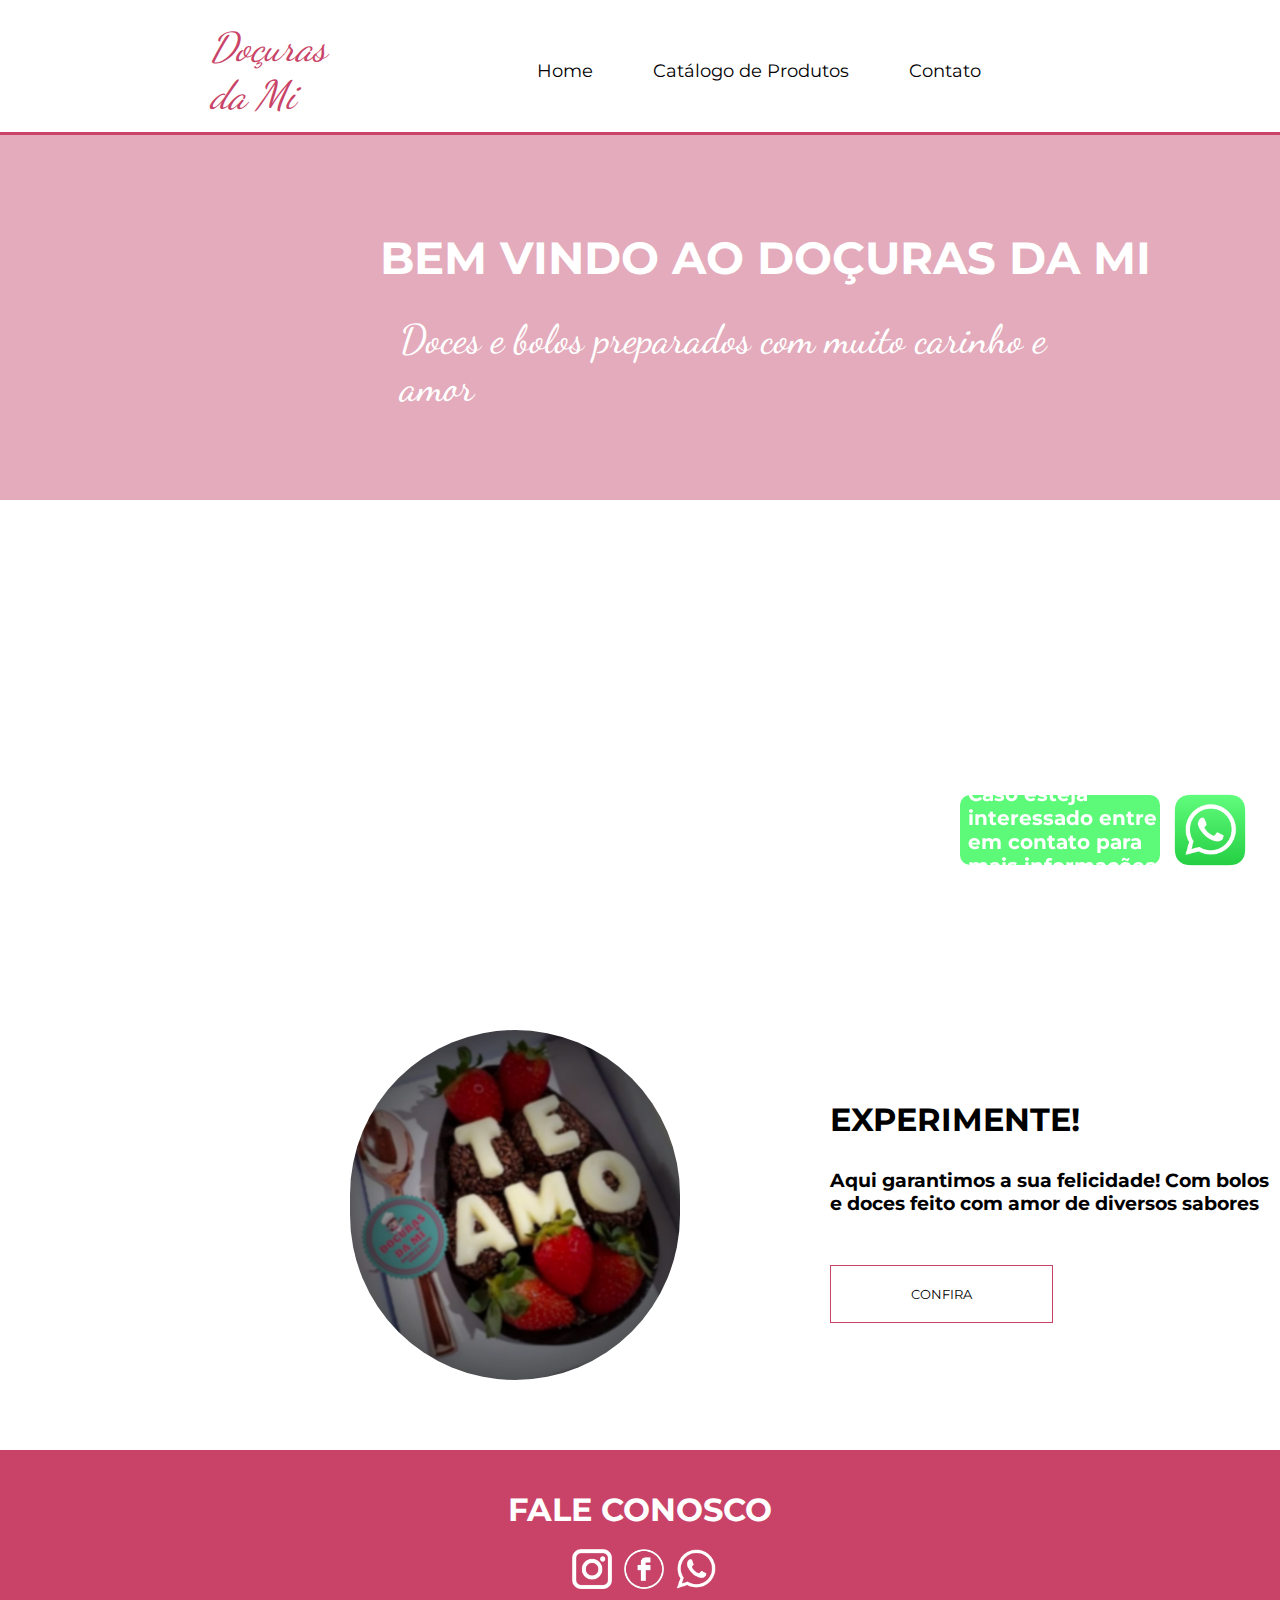
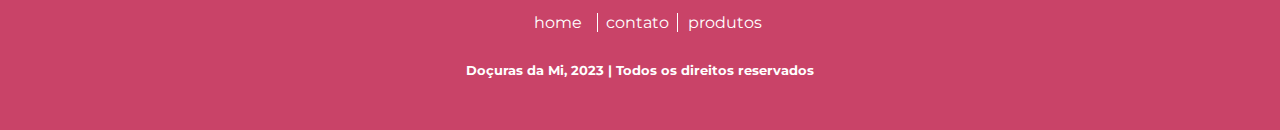
<file: index.html>
<!DOCTYPE html>
<html lang="en">
<head>
    <meta charset="UTF-8">
    <meta http-equiv="X-UA-Compatible" content="IE=edge">
    <meta name="viewport" content="width=device-width, initial-scale=1.0">
    <link rel="preconnect" href="https://fonts.googleapis.com">
    <link rel="preconnect" href="https://fonts.gstatic.com" crossorigin>
    <link href="https://fonts.googleapis.com/css2?family=Dancing+Script:wght@400;500&family=Inter&family=Montserrat:wght@300&display=swap" rel="stylesheet">
    <link rel="icon" href="logo2.jpg">
    <link rel="stylesheet" href="style.css">
    <script src="script.js"></script>
    <title>Doçuras da Mi</title>
</head>
<body>
    <header>
        <ul>
            <li id="logo-header">Doçuras <br> da Mi</li>
            <div id="header-links">
                <li class="header-options b"><a href="index.html"> Home </a></li>
                <li class="header-options"><a href="#catalogo"> Catálogo de Produtos </a></li>
                <li class="header-options"><a href="contato.html"> Contato </a></li>
            </div>

        </ul>
    </header>
    <div id="box">
        <h1 id="welcome">
            BEM VINDO AO DOÇURAS DA MI
        </h1>
        <h1 id="box-txt">
            Doces e bolos preparados com muito carinho e amor
        </h1>
    </div>
    <a name="catalogo">
        <div id="produtos">
            <a href="bolos.html">
                <div id="bolos" class="caixa">
                    <div class="overlay"> <h1 class="txt-caixa">BOLOS</h1> </div>
                </div>
            </a>
            <a href="doces.html">
                <div id="doces" class="caixa">
                    <div class="overlay"><h1 class="txt-caixa">DOCES</h1></div>
                </div>
            </a>
            <a href="ovos.html">
                <div id="ovos" class="caixa">
                    <div class="overlay"><h1 class="txt-caixa" id="ovo">OVOS</h1></div>
                </div>
            </a>

        </div>
    </a>
    <div id="box2">
        <img src="WhatsApp Image 2023-02-16 at 15.40.20 (1).jpeg" alt="" id="img-box2" loading="lazy">
        <div id="txt-box2">
            <h1 id="title-exper">EXPERIMENTE!</h1>
            <h3 id="desc-box2">Aqui garantimos a sua felicidade! Com bolos e doces feito com amor de diversos sabores</h3>
            <input type="button" value="CONFIRA" class="btn-box2 item1">
        </div>
    </div>
    <div>
        <section>
            <h1>
                Caso esteja interessado entre em contato para mais informações
            </h1>
        </section>
        <a href="https://api.whatsapp.com/send?phone=5511979636088"><img src="logo-whatsapp-verde-icone-ios-android-1024.png" alt="" class="zap-zap"></a>
    </div>
    <footer>
        <h1 id="fale">FALE CONOSCO</h1>
        <div id="icons">
            <a href="https://www.instagram.com/docurasdamiofc/"><img src="instaporra.webp" alt="" class="icon"> </a>
            <a href="https://www.facebook.com/MIBUMERAD/"> <img src="facebookmis.png" alt="" class="icon"> </a>
            <a href="https://api.whatsapp.com/send?phone=5511979636088"> <img src="uatiszap.png" alt="" class="icon"> </a>
        </div>
        <ul>
            <li class="footer-list">home</li>
            <li class="footer-list">contato</li>
            <li id="footer-list-produto">produtos</li>

        </ul>
        <h5>Doçuras da Mi, 2023 | Todos os direitos reservados </h5>
    </footer>

    <script src="script.js"></script>
</body>

</html>
</file>
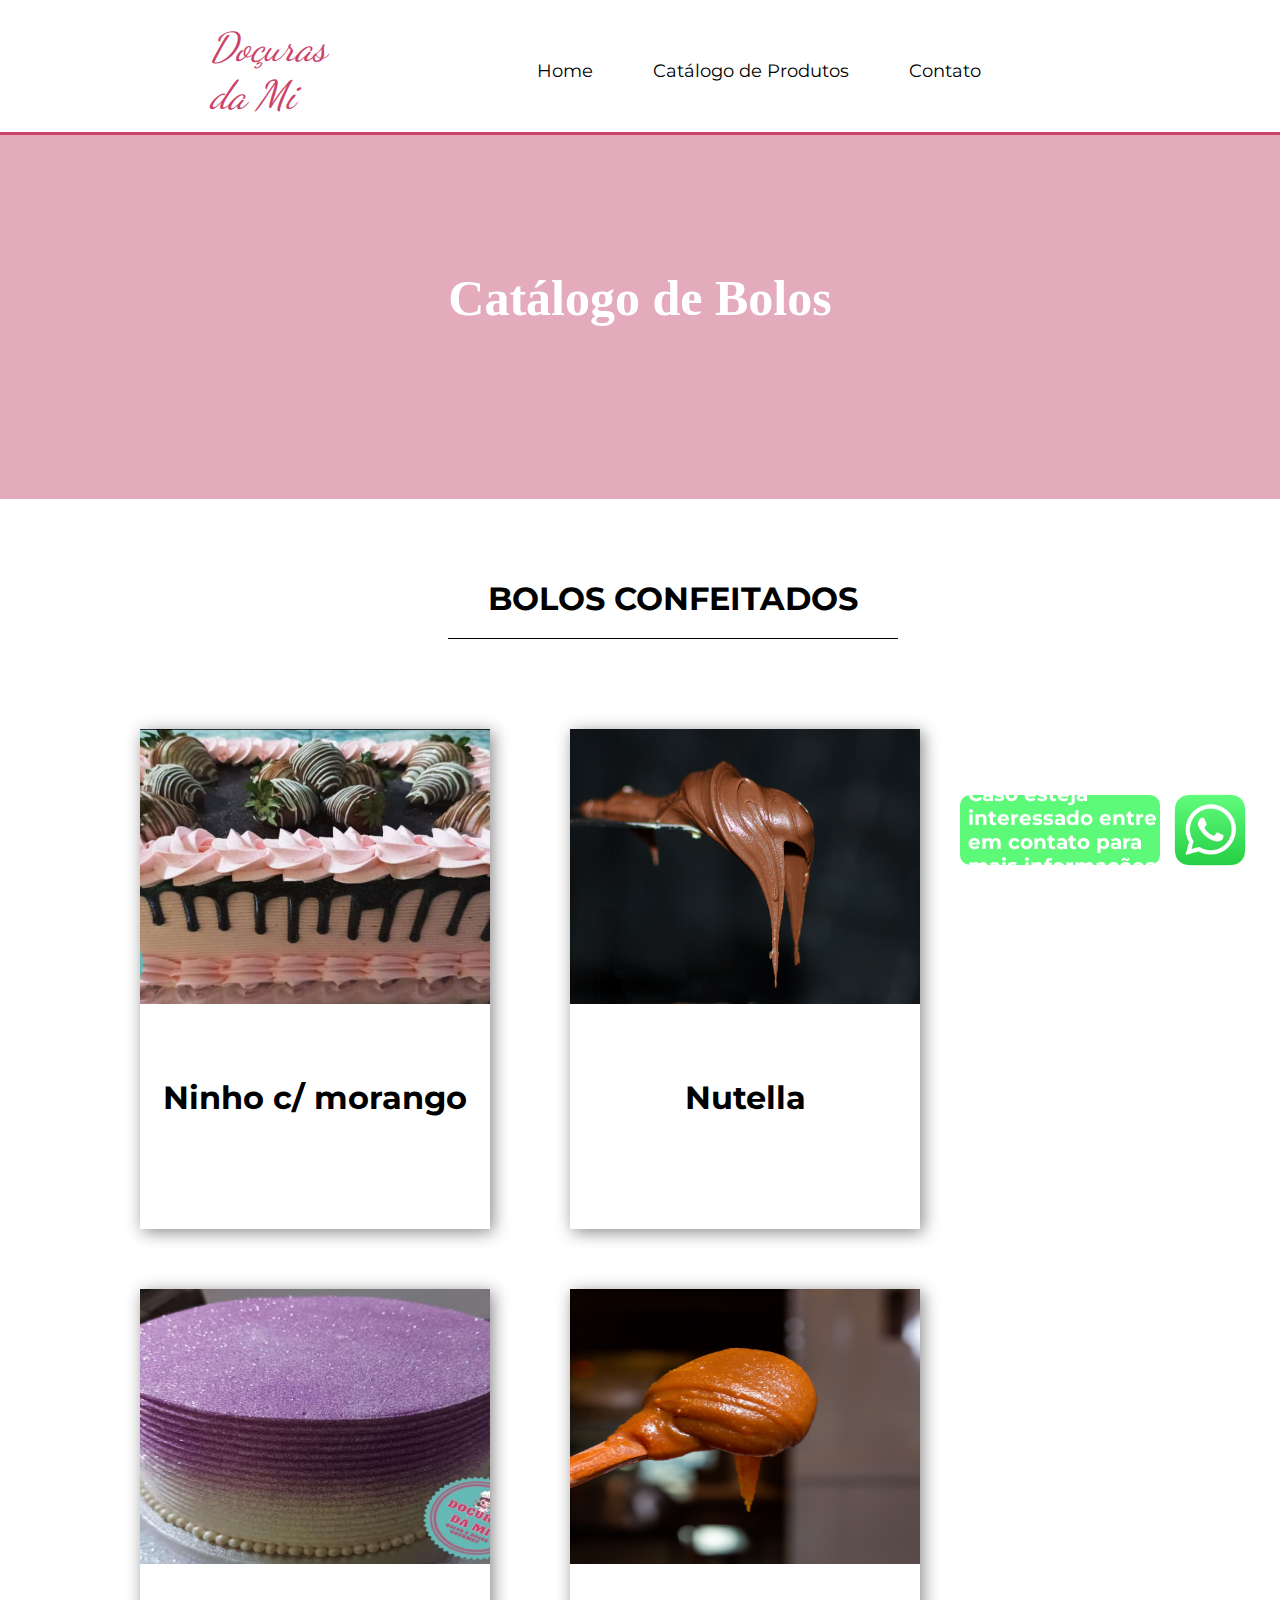
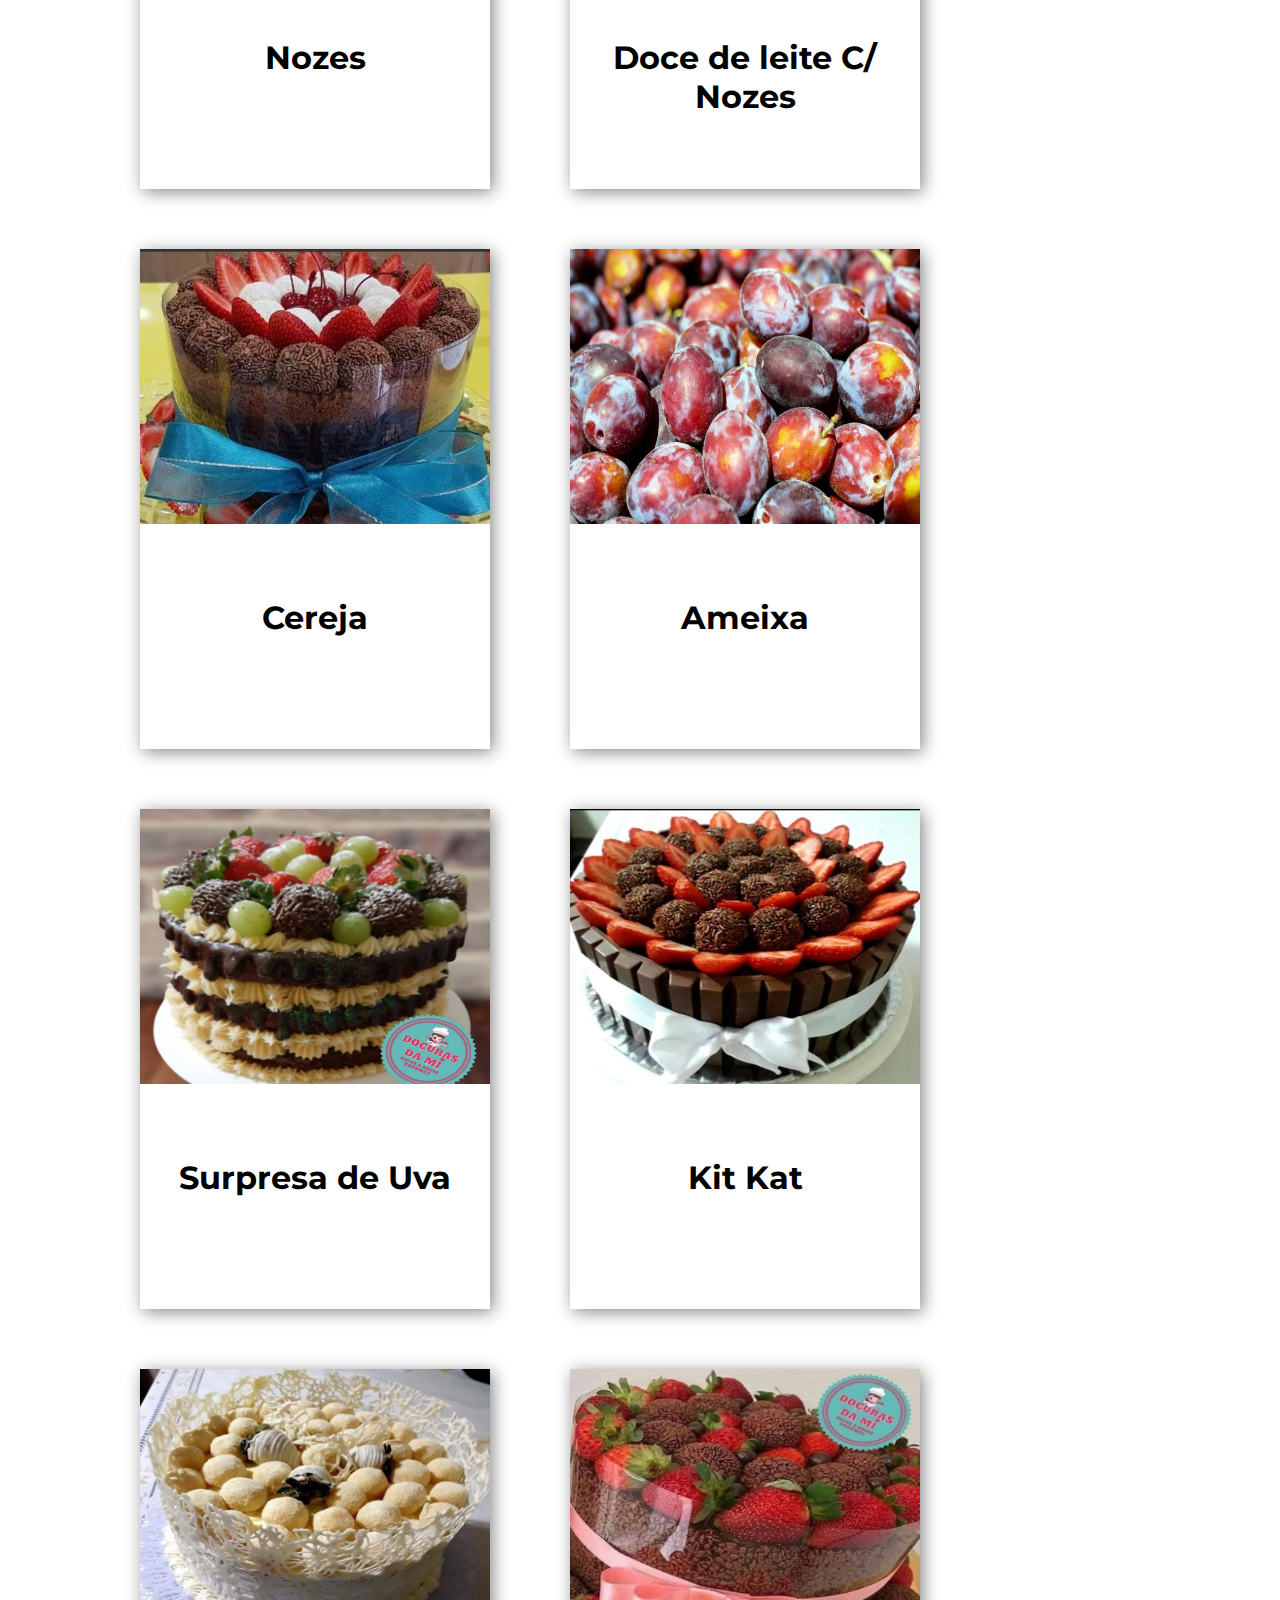
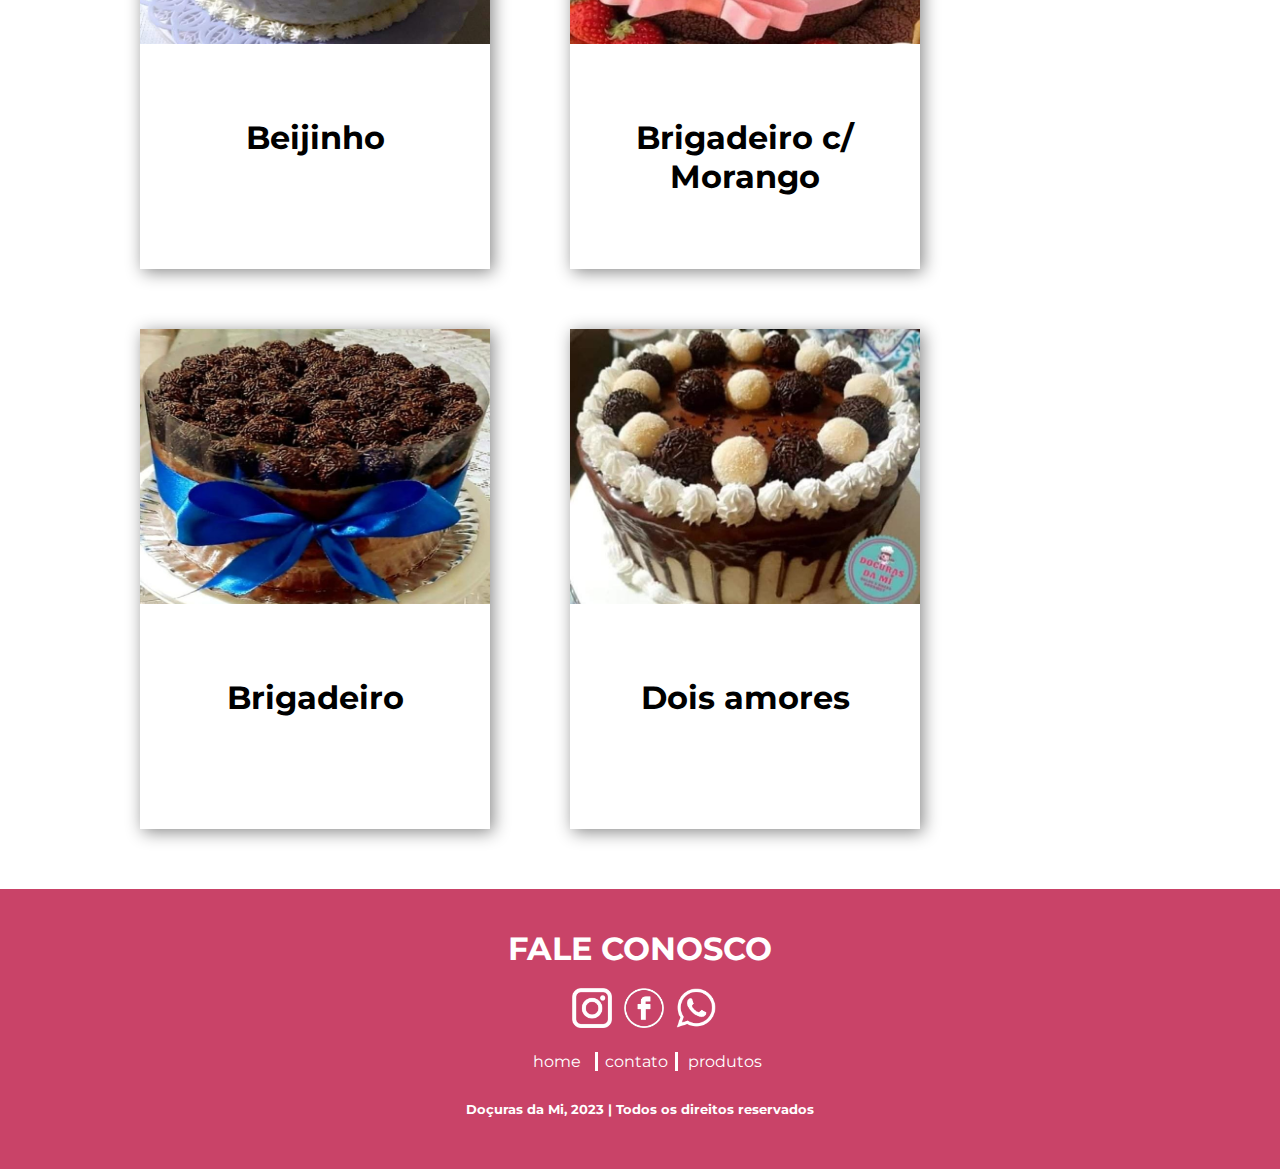
<file: bolos.html>
<!DOCTYPE html>
<html lang="en">
<head>
    <meta charset="UTF-8">
    <meta http-equiv="X-UA-Compatible" content="IE=edge">
    <meta name="viewport" content="width=device-width, initial-scale=1.0">
    <link rel="preconnect" href="https://fonts.googleapis.com">
    <link rel="preconnect" href="https://fonts.gstatic.com" crossorigin>
    <link href="https://fonts.googleapis.com/css2?family=Dancing+Script:wght@400;500&family=Inter&family=Montserrat:wght@300&display=swap" rel="stylesheet">
    <link rel="icon" href="docura-logo.jpg">
    <link rel="stylesheet" href="style-bolos.css">
    <script src="script.js"></script>
    <title>Doçuras da Mi</title>
</head>
<body>
    <header>
        <ul>
            <li id="logo-header">Doçuras <br> da Mi</li>
            <div id="header-links">
                <li class="header-options b"><a href="index.html"> Home </a></li>
                <li class="header-options"><a href="#catalogo"> Catálogo de Produtos </a></li>
                <li class="header-options"><a href="contato.html"> Contato </a></li>
            </div>

        </ul>
    </header>
    <div id="box">
        <h1>
            Catálogo de Bolos
        </h1>
    </div>
    <div id="bolos-cat">
            <h1 id="titulo-bolo">
                BOLOS CONFEITADOS
            </h1>
            <ul id="flex-list">
                <li class="bolos">
                    <img src="WhatsApp Image 2023-02-18 at 17.32.25.jpeg" alt="" class="bolo-conteudo">
                    <h1 class="tit-bolo">Ninho c/ morango</h1>
                </li>
                <li class="bolos">
                    <img src="nutella.jpg" alt="" class="bolo-conteudo">
                    <h1 class="tit-bolo">Nutella</h1>
                </li>
                <li class="bolos">
                    <img src="WhatsApp Image 2023-02-18 at 17.53.15 (1).jpeg" alt="" class="bolo-conteudo">
                    <h1 class="tit-bolo">Nozes</h1>
                </li>
                <li class="bolos">
                    <img src="pexels-photo-14007220.jpeg" alt="" class="bolo-conteudo">
                    <h1 class="tit-bolo">Doce de leite C/ Nozes</h1>
                </li>
                <li class="bolos">
                    <img src="WhatsApp Image 2023-02-18 at 18.28.35.jpeg" alt="" class="bolo-conteudo">
                    <h1 class="tit-bolo">Cereja</h1>
                </li>
                <li class="bolos">
                    <img src="2017-11-02-17-28-54.jpg" alt="" class="bolo-conteudo">
                    <h1 class="tit-bolo">Ameixa</h1>
                </li>
                <li class="bolos">
                    <img src="WhatsApp Image 2023-02-18 at 18.11.44.jpeg" alt="" class="bolo-conteudo">
                    <h1 class="tit-bolo">Surpresa de Uva</h1>
                </li>
                <li class="bolos">
                    <img src="WhatsApp Image 2023-02-18 at 18.23.00.jpeg" alt="" class="bolo-conteudo">
                    <h1 class="tit-bolo">Kit Kat</h1>
                </li>
                <li class="bolos">
                    <img src="WhatsApp Image 2023-02-18 at 18.36.49.jpeg" alt="" class="bolo-conteudo">
                    <h1 class="tit-bolo">Beijinho</h1>
                </li>
                <li class="bolos">
                    <img src="WhatsApp Image 2023-02-18 at 18.36.50 (1).jpeg" alt="" class="bolo-conteudo">
                    <h1 class="tit-bolo">Brigadeiro c/ Morango</h1>
                </li>
                <li class="bolos">
                    <img src="WhatsApp Image 2023-02-18 at 18.36.50.jpeg" alt="" class="bolo-conteudo">
                    <h1 class="tit-bolo">Brigadeiro</h1>
                </li>
                <li class="bolos">
                    <img src="WhatsApp Image 2023-02-18 at 18.58.25.jpeg" alt="" class="bolo-conteudo">
                    <h1 class="tit-bolo">Dois amores</h1>
                </li>

            </ul>
    </div>
    <div>
        <section id="zap-fala">
            <h1>
                Caso esteja interessado entre em contato para mais informações
            </h1>
        </section>
        <a href="https://api.whatsapp.com/send?phone=5511979636088"><img src="logo-whatsapp-verde-icone-ios-android-1024.png" alt="" class="zap-zap"></a>
    </div>
    <footer>
        <h1 id="fale">FALE CONOSCO</h1>
        <div id="icons">
            <a href="https://www.instagram.com/docurasdamiofc/"><img src="instaporra.webp" alt="" class="icon"> </a>
            <a href="https://www.facebook.com/MIBUMERAD/"> <img src="facebookmis.png" alt="" class="icon"> </a>
            <a href="https://api.whatsapp.com/send?phone=5511979636088"> <img src="uatiszap.png" alt="" class="icon"> </a>
        </div>
        <ul>
            <li class="footer-list">home</li>
            <li class="footer-list">contato</li>
            <li id="footer-list-produto">produtos</li>

        </ul>
        <h5>Doçuras da Mi, 2023 | Todos os direitos reservados </h5>
    </footer>
    
    <script src="script.js"></script>
</body>

</html>
</file>
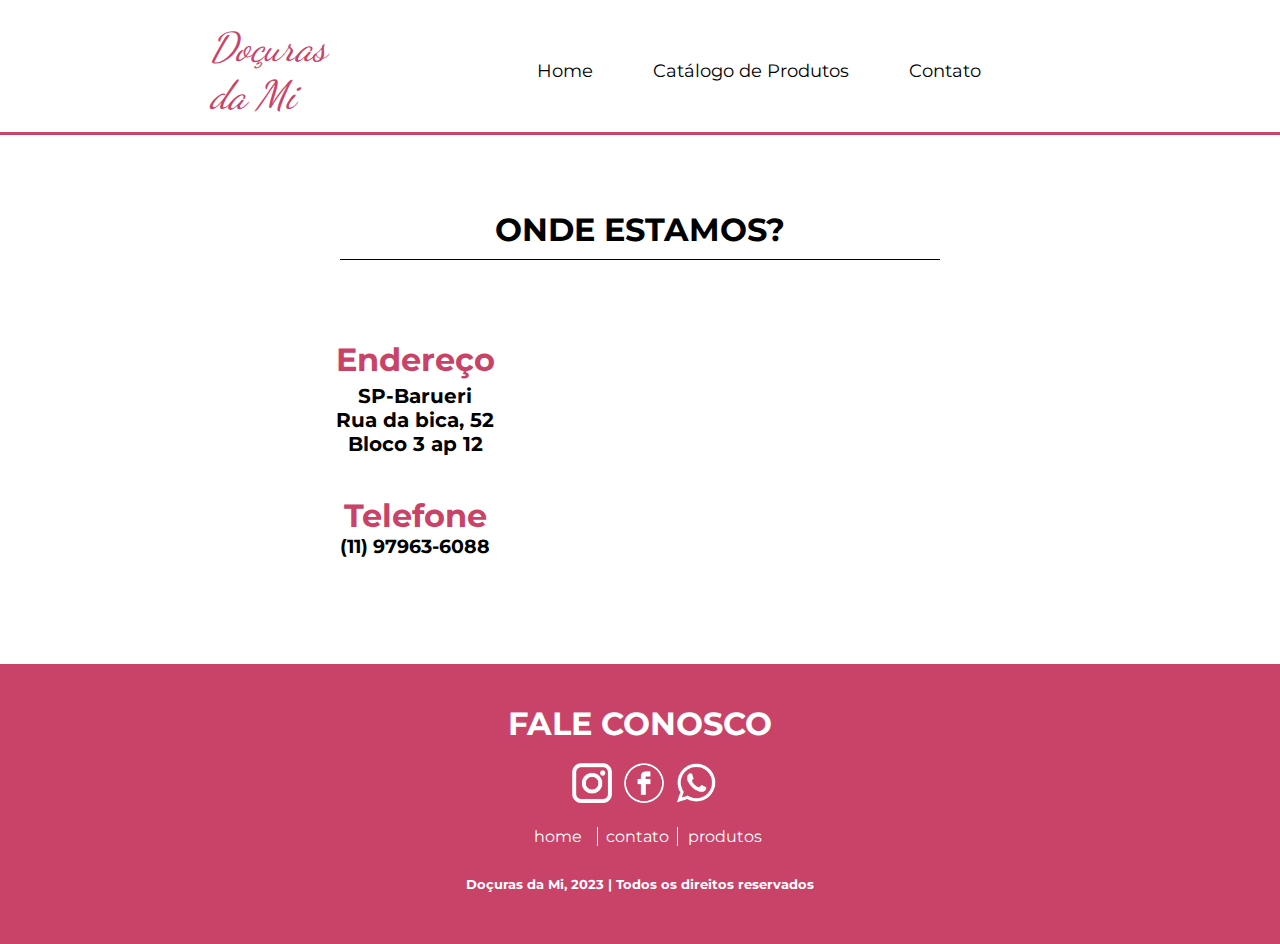
<file: contato.html>
<!DOCTYPE html>
<html lang="en">
<head>
    <meta charset="UTF-8">
    <meta http-equiv="X-UA-Compatible" content="IE=edge">
    <meta name="viewport" content="width=device-width, initial-scale=1.0">
    <link rel="preconnect" href="https://fonts.googleapis.com">
    <link rel="preconnect" href="https://fonts.gstatic.com" crossorigin>
    <link href="https://fonts.googleapis.com/css2?family=Dancing+Script:wght@400;500&family=Inter&family=Montserrat:wght@300&display=swap" rel="stylesheet">
    <link rel="icon" href="docura-logo.jpg">
    <link rel="stylesheet" href="contato.css">
    <script src="script.js"></script>
    <title>Doçuras da Mi</title>
</head>
<body>
    <header>
        <ul>
            <li id="logo-header">Doçuras <br> da Mi</li>
            <div id="header-links">
                <li class="header-options b"><a href="index.html"> Home </a></li>
                <li class="header-options"><a href="#catalogo"> Catálogo de Produtos </a></li>
                <li class="header-options"><a href="contato.html"> Contato </a></li>
            </div>

        </ul>
    </header>
    <div id="onde">
        <h1>
            ONDE ESTAMOS?
        </h1>
    </div>
    <section>
        <div id="indereço">
            <h1 id="ende">Endereço</h1>
            <h2>SP-Barueri <br> Rua da bica, 52 <br> Bloco 3 ap 12</h2>
            <h1 id="tel">Telefone</h1>
            <h3>(11) 97963-6088</h3>
        </div>
        <div id="maps">
            <iframe src="https://www.google.com/maps/embed?pb=!1m14!1m8!1m3!1d914.6592196674784!2d-46.8999538!3d-23.5095853!3m2!1i1024!2i768!4f13.1!3m3!1m2!1s0x0%3A0xfe277d09fd97acd0!2zMjPCsDMwJzM0LjUiUyA0NsKwNTMnNTguNiJX!5e0!3m2!1spt-BR!2sbr!4v1676838906351!5m2!1spt-BR!2sbr" width="400" height="220" style="border:0;" allowfullscreen="" loading="lazy" referrerpolicy="no-referrer-when-downgrade"></iframe>
        </div>
    </section>
    
    <footer>
        <h1 id="fale">FALE CONOSCO</h1>
        <div id="icons">
            <a href="https://www.instagram.com/docurasdamiofc/"><img src="instaporra.webp" alt="" class="icon"> </a>
            <a href="https://www.facebook.com/MIBUMERAD/"> <img src="facebookmis.png" alt="" class="icon"> </a>
            <a href="https://api.whatsapp.com/send?phone=5511979636088"> <img src="uatiszap.png" alt="" class="icon"> </a>
        </div>
        <ul>
            <li class="footer-list">home</li>
            <li class="footer-list">contato</li>
            <li id="footer-list-produto">produtos</li>

        </ul>
        <h5>Doçuras da Mi, 2023 | Todos os direitos reservados </h5>
    </footer>
    <script src="script.js"></script>
</body>

</html>
</file>
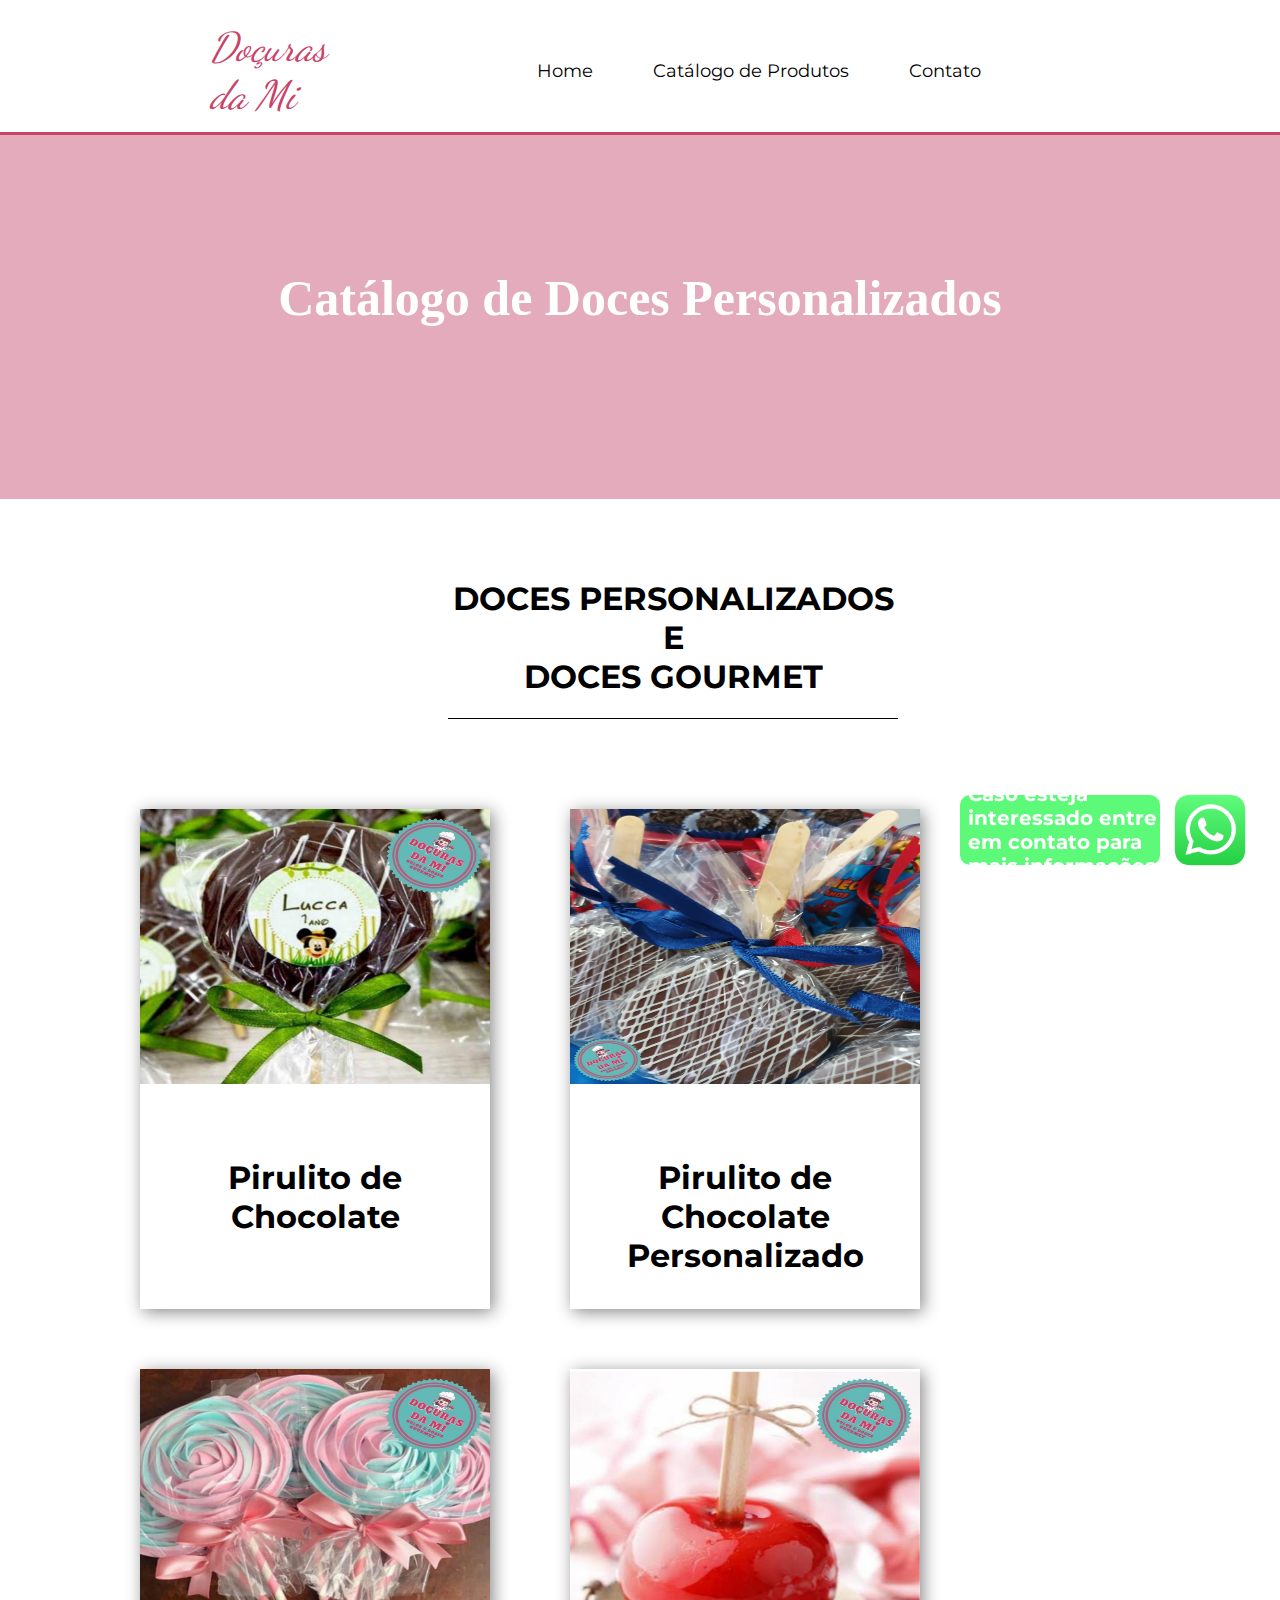
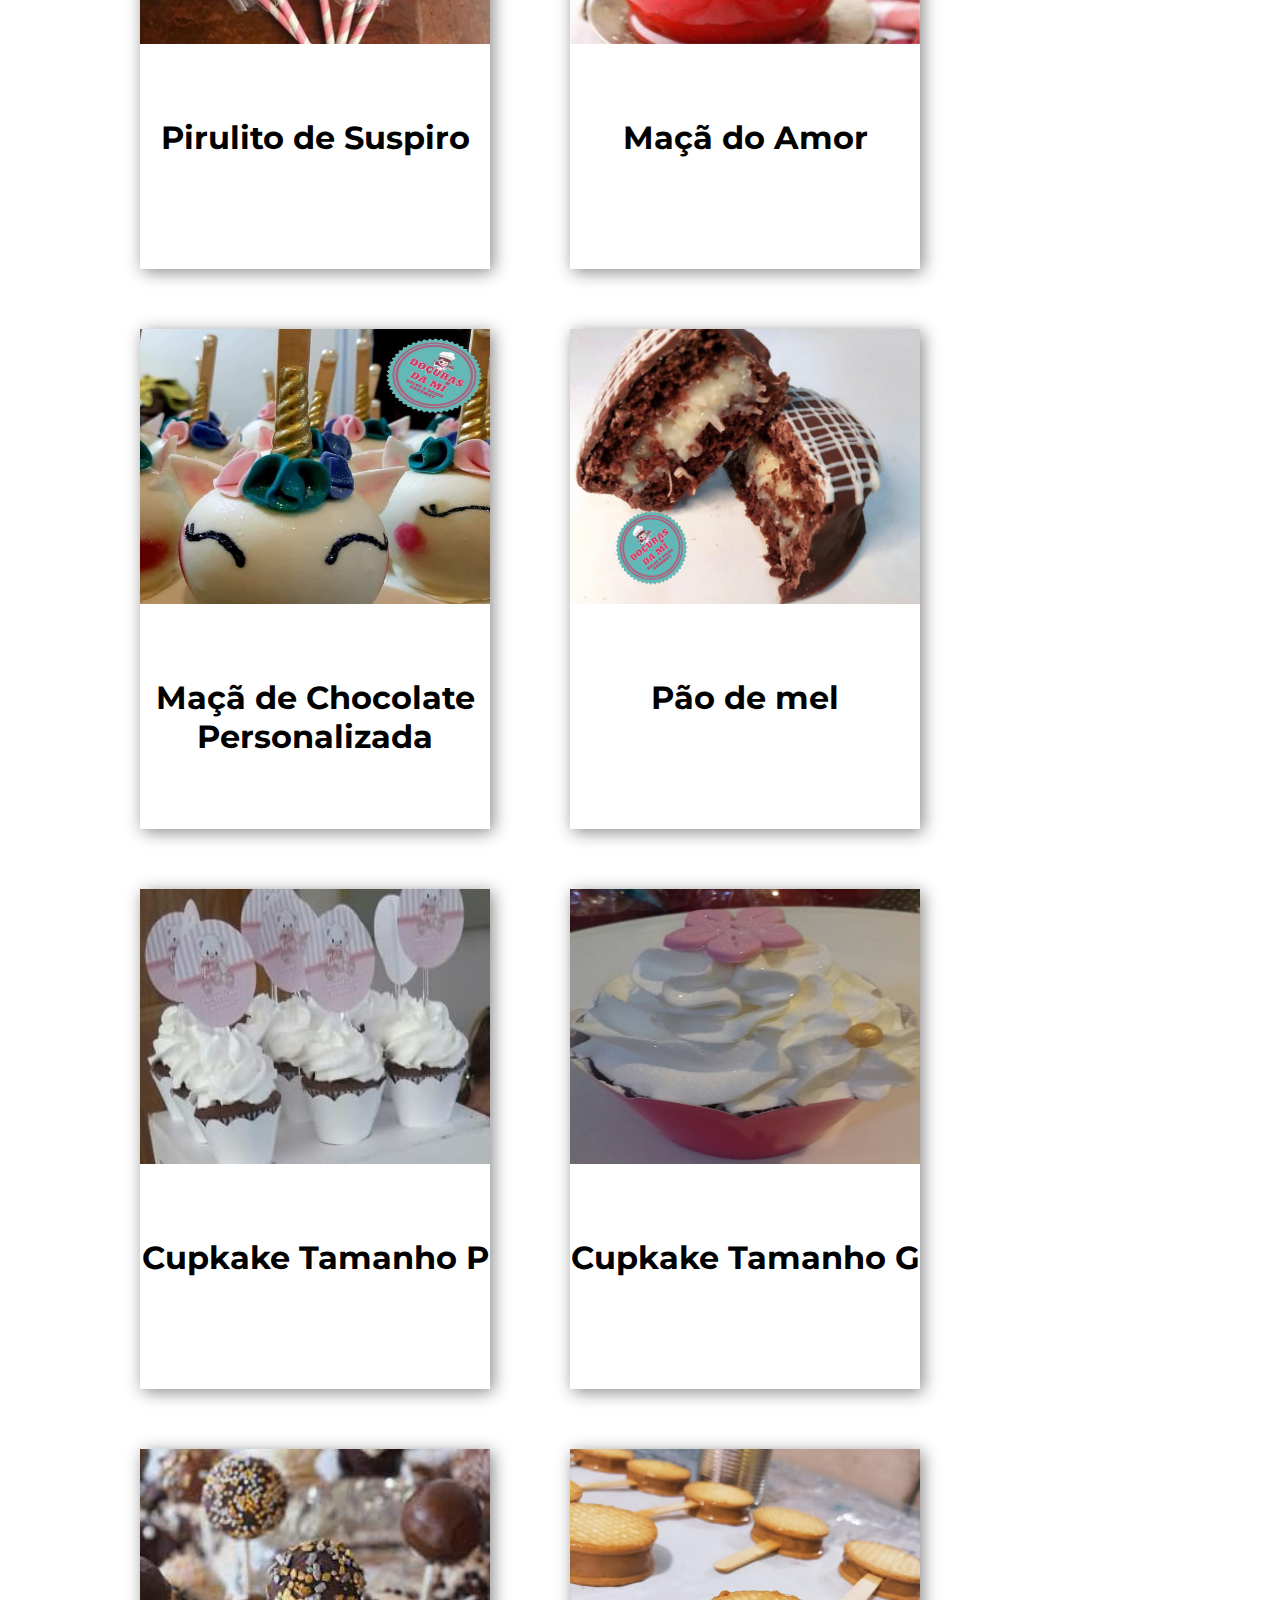
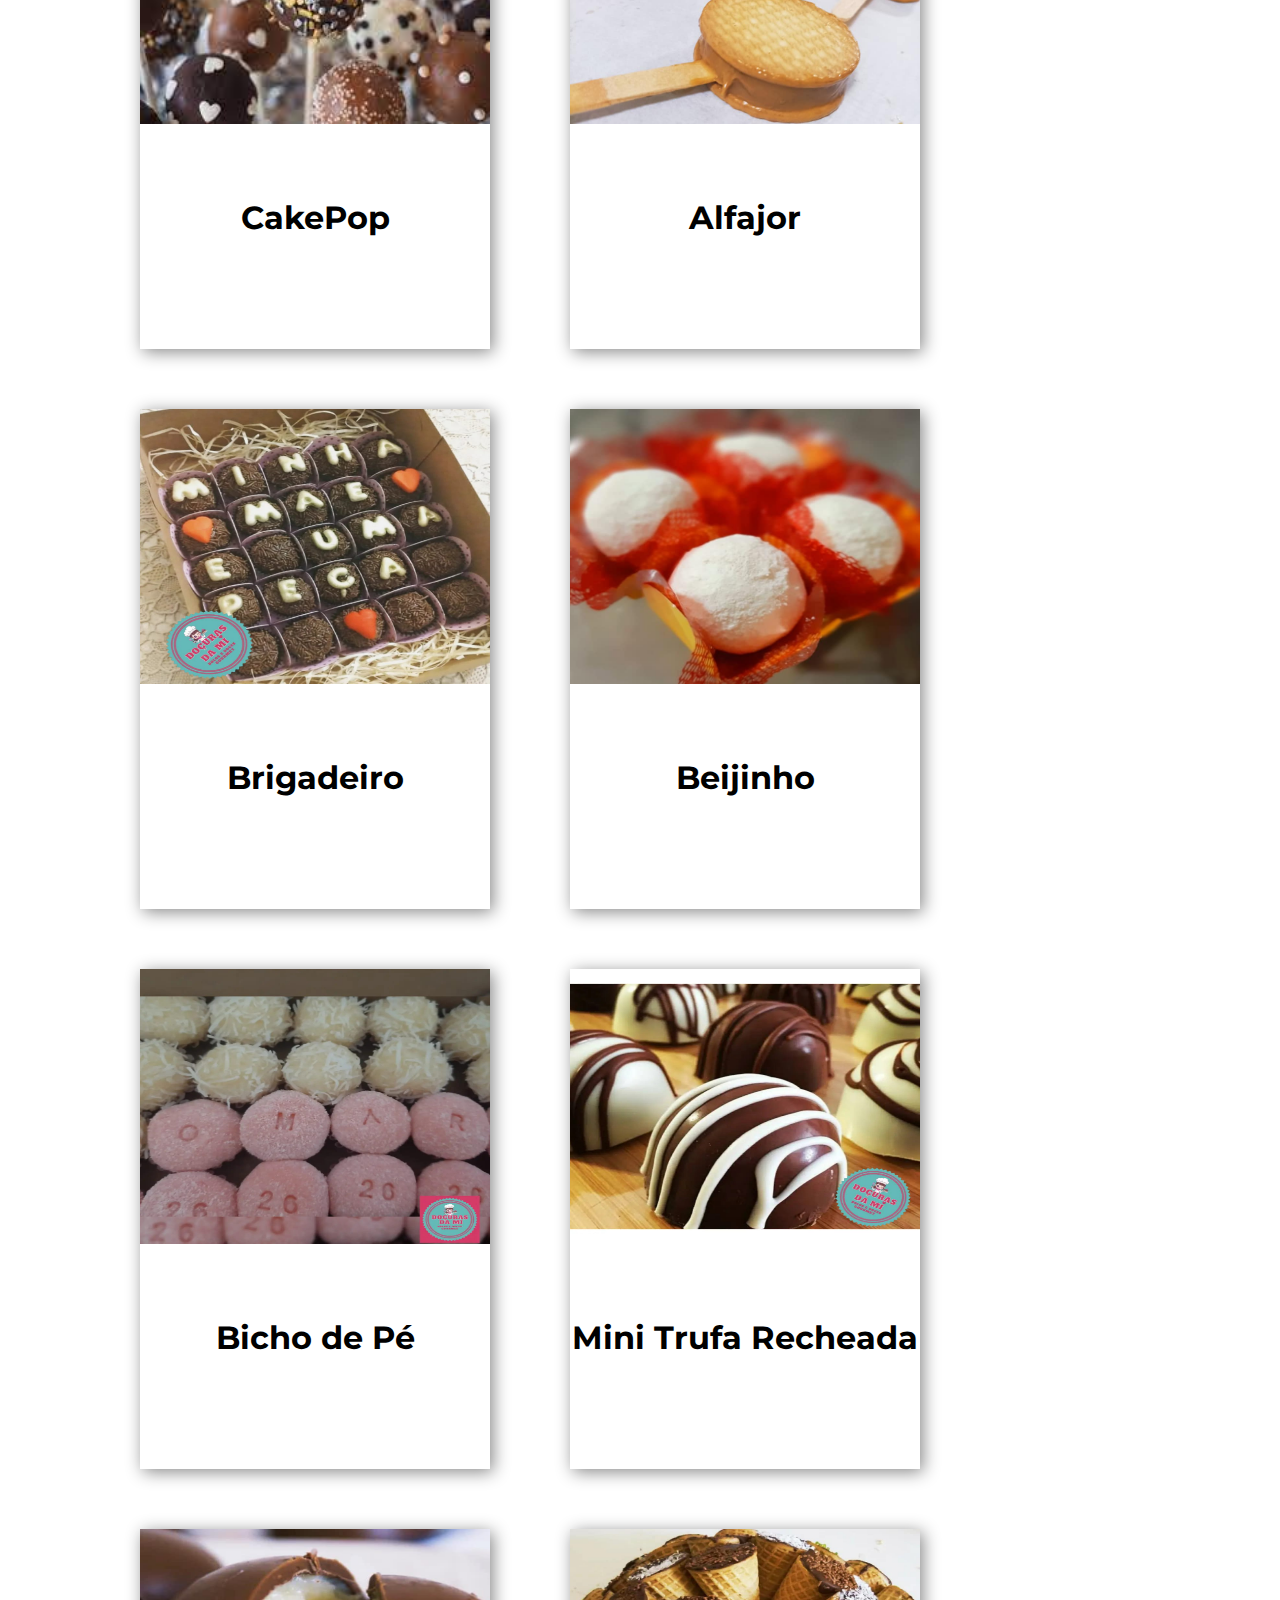
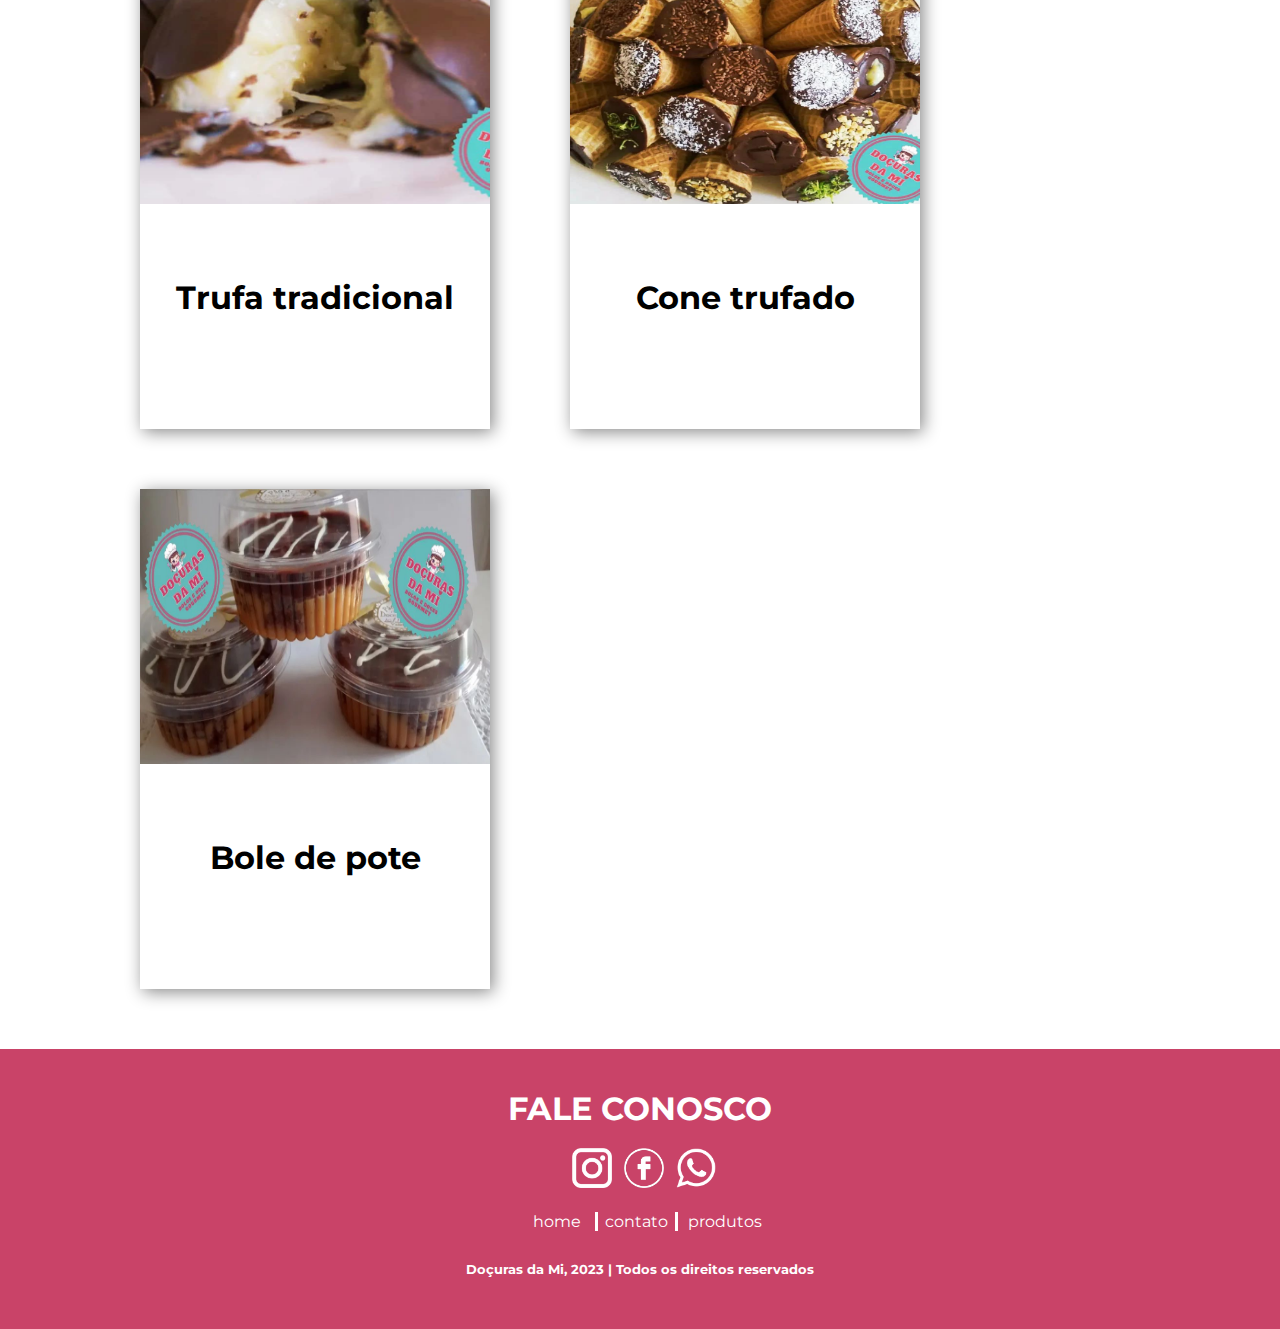
<file: doces.html>
<!DOCTYPE html>
<html lang="en">
<head>
    <meta charset="UTF-8">
    <meta http-equiv="X-UA-Compatible" content="IE=edge">
    <meta name="viewport" content="width=device-width, initial-scale=1.0">
    <link rel="preconnect" href="https://fonts.googleapis.com">
    <link rel="preconnect" href="https://fonts.gstatic.com" crossorigin>
    <link href="https://fonts.googleapis.com/css2?family=Dancing+Script:wght@400;500&family=Inter&family=Montserrat:wght@300&display=swap" rel="stylesheet">
    <link rel="icon" href="docura-logo.jpg">
    <link rel="stylesheet" href="style-doces.css">
    <script src="script.js"></script>
    <title>Doçuras da Mi</title>
</head>
<body>
    <header>
        <ul>
            <li id="logo-header">Doçuras <br> da Mi</li>
            <div id="header-links">
                <li class="header-options b"><a href="index.html"> Home </a></li>
                <li class="header-options"><a href="#catalogo"> Catálogo de Produtos </a></li>
                <li class="header-options"><a href="contato.html"> Contato </a></li>
            </div>

        </ul>
    </header>
    <div id="box">
        <h1>
            Catálogo de Doces Personalizados
        </h1>
    </div>
    <div id="doces-cat">
            <h1 id="titulo-doces">
                DOCES PERSONALIZADOS E <br> DOCES GOURMET
            </h1>
            <ul id="flex-list">
                <li class="doces">
                    <img src="162094373_1131630357259212_4826767098780227575_n.jpg" alt="" class="doce-conteudo">
                    <h1 class="tit-doce">Pirulito de Chocolate</h1>
                </li>
                <li class="doces">
                    <img src="273674590_324629769596072_7176980159291134809_n.webp" alt="" class="doce-conteudo">
                    <h1 class="tit-doce">Pirulito de Chocolate Personalizado</h1>
                </li>
                <li class="doces">
                    <img src="161343742_894988514669424_880289629173204339_n.jpg" alt="" class="doce-conteudo">
                    <h1 class="tit-doce">Pirulito de Suspiro</h1>
                </li>
                <li class="doces">
                    <img src="163538138_472844457177870_7239089084703110821_n.jpg" alt="" class="doce-conteudo">
                    <h1 class="tit-doce">Maçã do Amor</h1>
                </li>
                <li class="doces">
                    <img src="162017035_441713126922684_8345227160368848283_n.jpg" alt="" class="doce-conteudo">
                    <h1 class="tit-doce">Maçã de Chocolate Personalizada</h1>
                </li>
                <li class="doces">
                    <img src="290296509_1730128987352299_1844603073743425888_n.jpg" alt="" class="doce-conteudo">
                    <h1 class="tit-doce">Pão de mel</h1>
                </li>
                <li class="doces">
                    <img src="39388047_724355391263002_8259072714065575936_n.jpg" alt="" class="doce-conteudo">
                    <h1 class="tit-doce">Cupkake Tamanho P</h1>
                </li>
                <li class="doces">
                    <img src="20952929_519068625125014_5364771163747460850_n.jpg" alt="" class="doce-conteudo">
                    <h1 class="tit-doce">Cupkake Tamanho G</h1>
                </li>
                <li class="doces">
                    <img src="images.jfif" alt="" class="doce-conteudo">
                    <h1 class="tit-doce">CakePop</h1>
                </li>
                <li class="doces">
                    <img src="245255791_1554900471541819_9110805230164420725_n.jpg" alt="" class="doce-conteudo">
                    <h1 class="tit-doce">Alfajor</h1>
                </li>
                <li class="doces">
                    <img src="279901887_1694065224292009_712833145101744837_n.jpg" alt="" class="doce-conteudo">
                    <h1 class="tit-doce">Brigadeiro</h1>
                </li>
                <li class="doces">
                    <img src="135108426_1363254764039725_2050567576515413543_n.jpg" alt="" class="doce-conteudo">
                    <h1 class="tit-doce">Beijinho</h1>
                </li>
                <li class="doces">
                    <img src="330556589_897700158040299_6196202503343229947_n.jpg" alt="" class="doce-conteudo">
                    <h1 class="tit-doce">Bicho de Pé</h1>
                </li>
                <li class="doces">
                    <img src="295560828_1752233071808557_8690524755620165078_n.jpg" alt="" class="doce-conteudo">
                    <h1 class="tit-doce">Mini Trufa Recheada</h1>
                </li>
                <li class="doces">
                    <img src="244204410_1549276248770908_7840394755051062903_n.jpg" alt="" class="doce-conteudo">
                    <h1 class="tit-doce">Trufa tradicional</h1>
                </li>
                <li class="doces">
                    <img src="244524369_1549276185437581_6282775883536519802_n.jpg" alt="" class="doce-conteudo">
                    <h1 class="tit-doce">Cone trufado</h1>
                </li>
                <li class="doces">
                    <img src="289814658_1251736022301909_8815297067960397867_n.webp" alt="" class="doce-conteudo">
                    <h1 class="tit-doce">Bole de pote</h1>
                </li>

            </ul>
    </div>
    <div>
        <section id="zap-fala">
            <h1>
                Caso esteja interessado entre em contato para mais informações
            </h1>
        </section>
        <a href="https://api.whatsapp.com/send?phone=5511979636088"><img src="logo-whatsapp-verde-icone-ios-android-1024.png" alt="" class="zap-zap"></a>
    </div>
    <footer>
        <h1 id="fale">FALE CONOSCO</h1>
        <div id="icons">
            <a href="https://www.instagram.com/docurasdamiofc/"><img src="instaporra.webp" alt="" class="icon"> </a>
            <a href="https://www.facebook.com/MIBUMERAD/"> <img src="facebookmis.png" alt="" class="icon"> </a>
            <a href="https://api.whatsapp.com/send?phone=5511979636088"> <img src="uatiszap.png" alt="" class="icon"> </a>
        </div>
        <ul>
            <li class="footer-list">home</li>
            <li class="footer-list">contato</li>
            <li id="footer-list-produto">produtos</li>

        </ul>
        <h5>Doçuras da Mi, 2023 | Todos os direitos reservados </h5>
    </footer>
    
    <script src="script.js"></script>
</body>

</html>
</file>
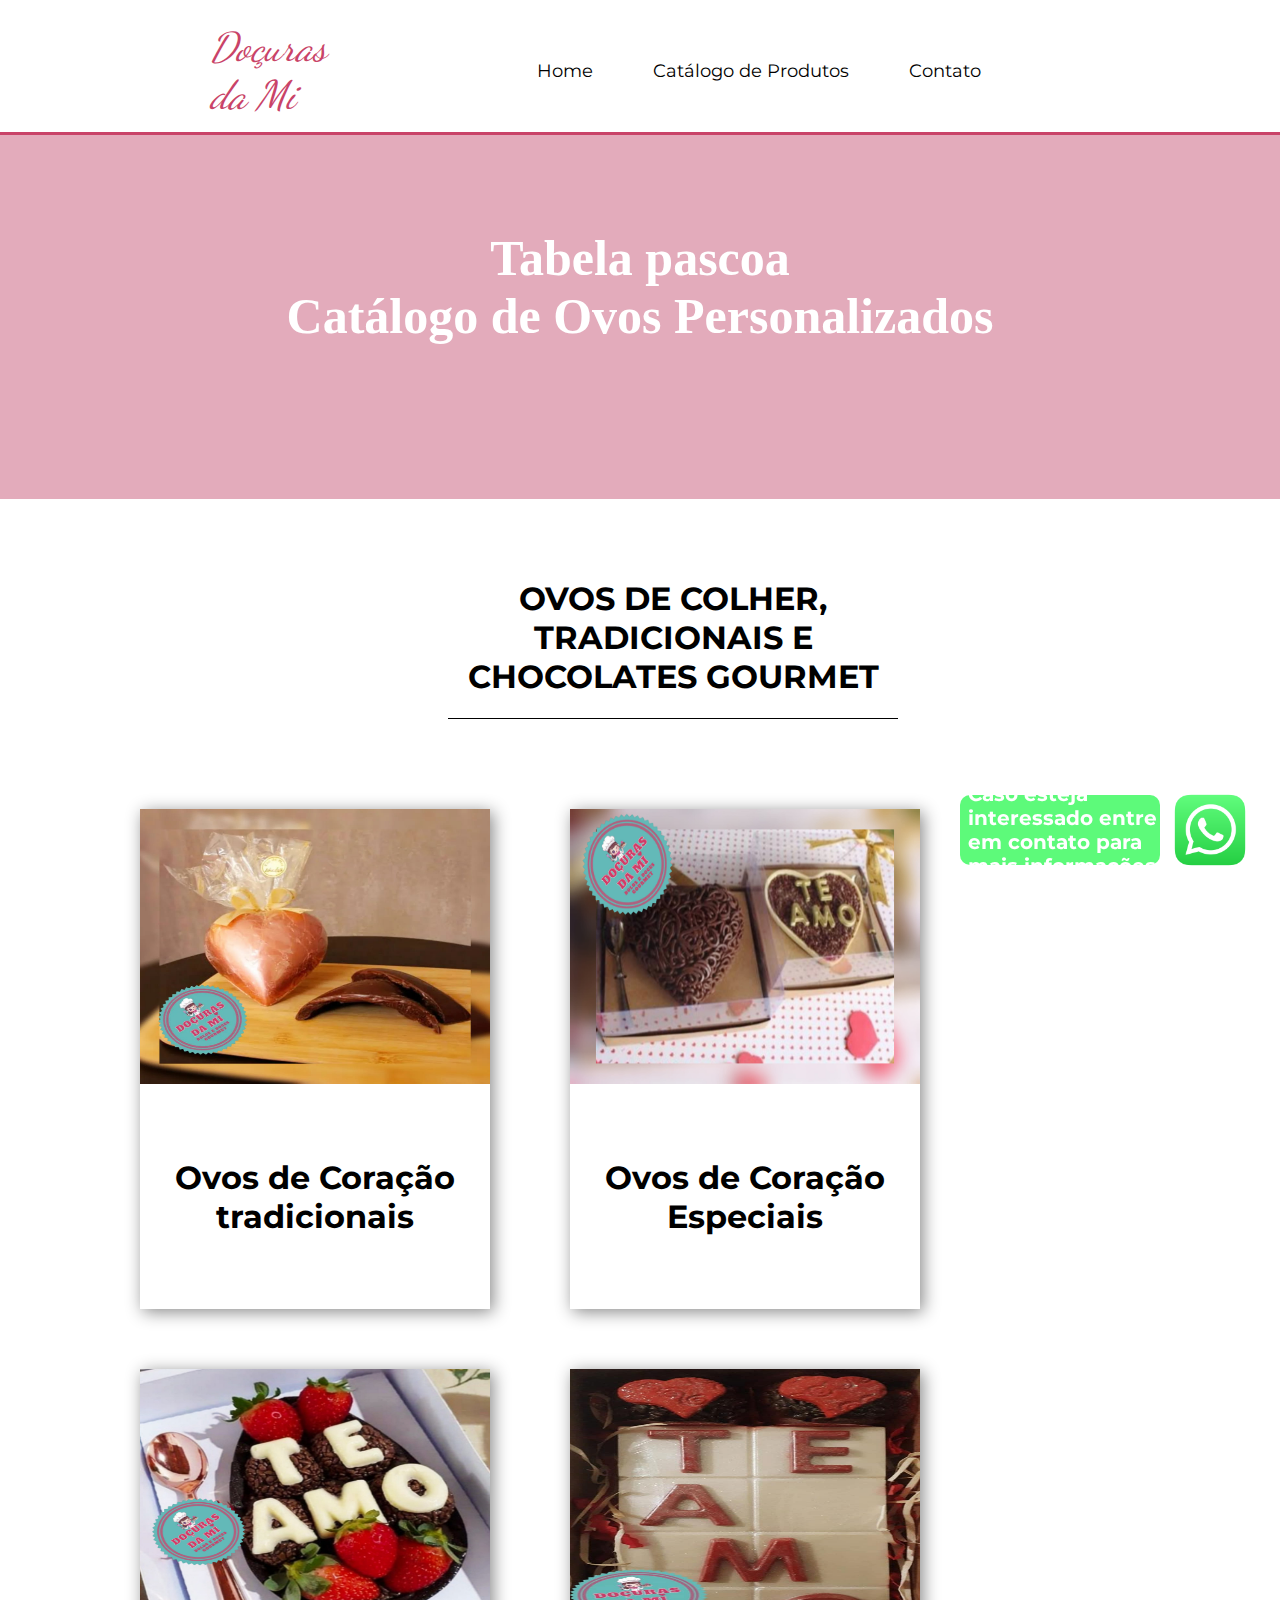
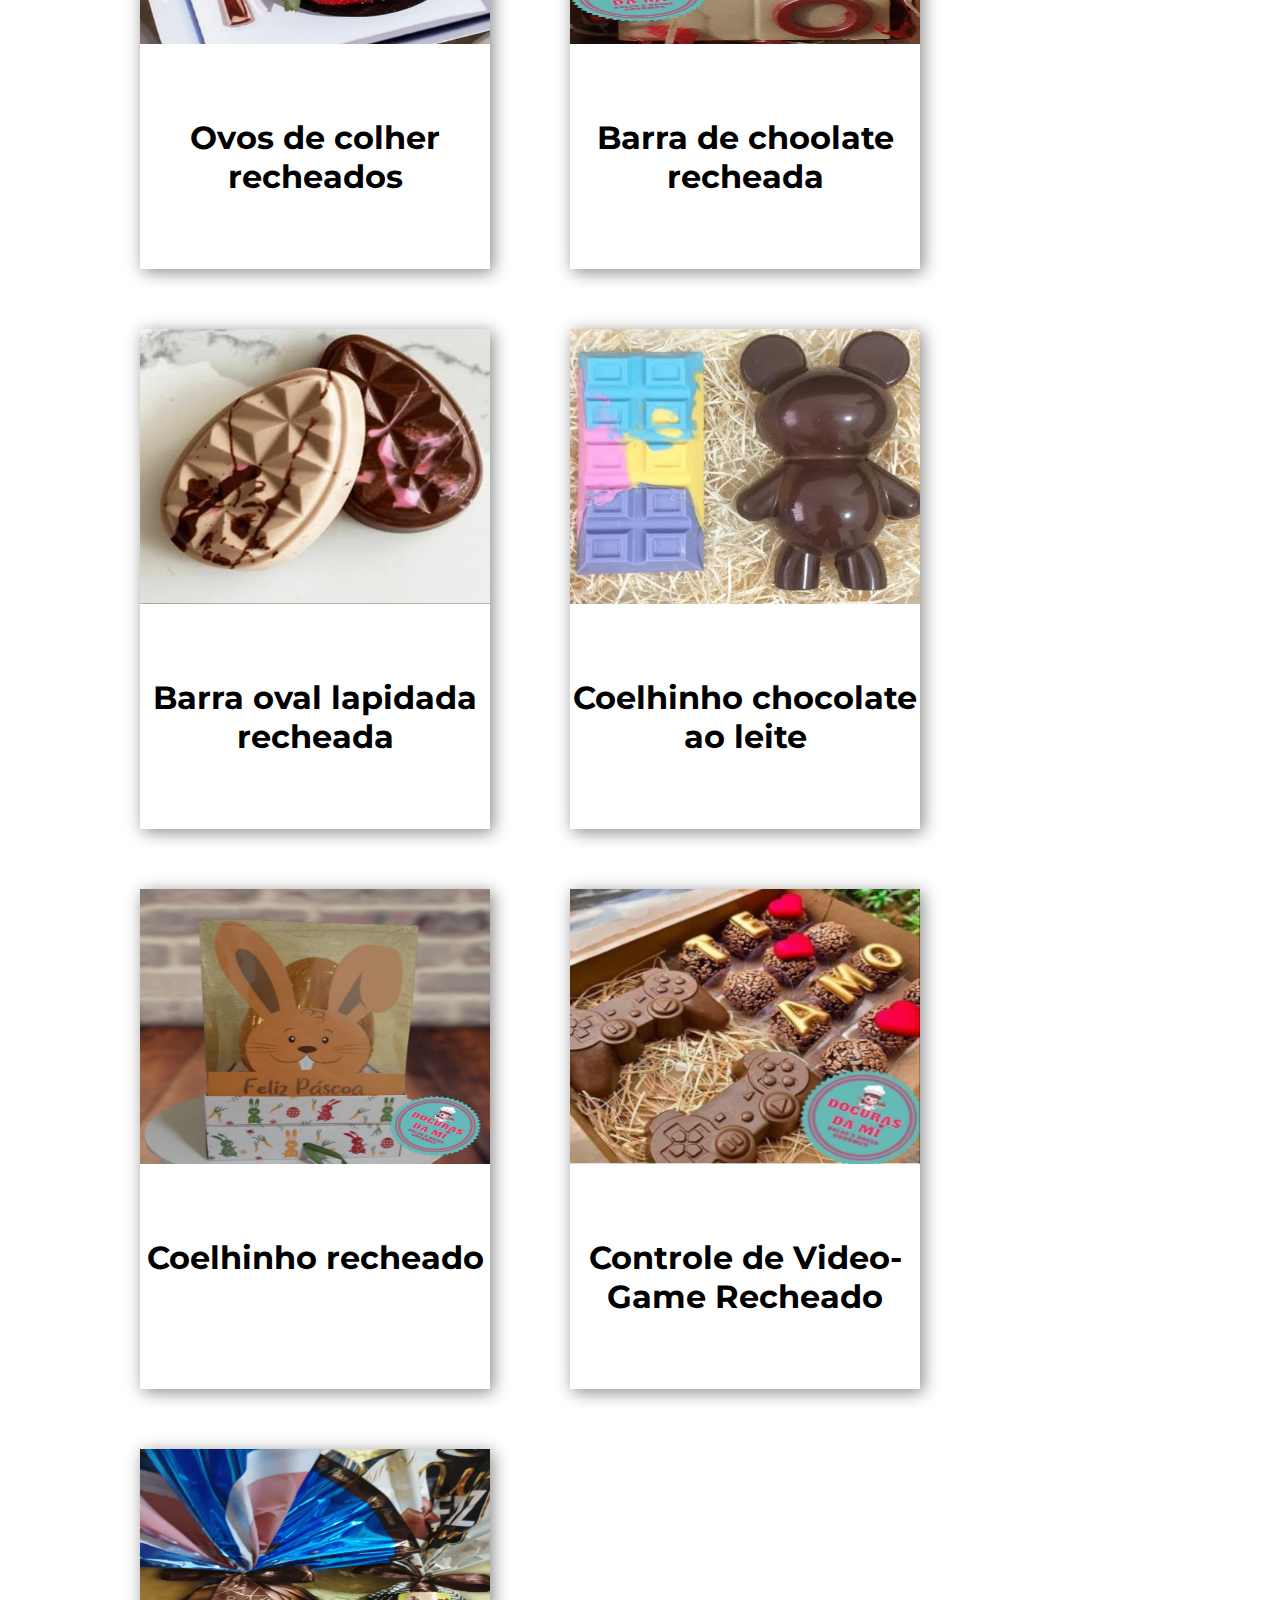
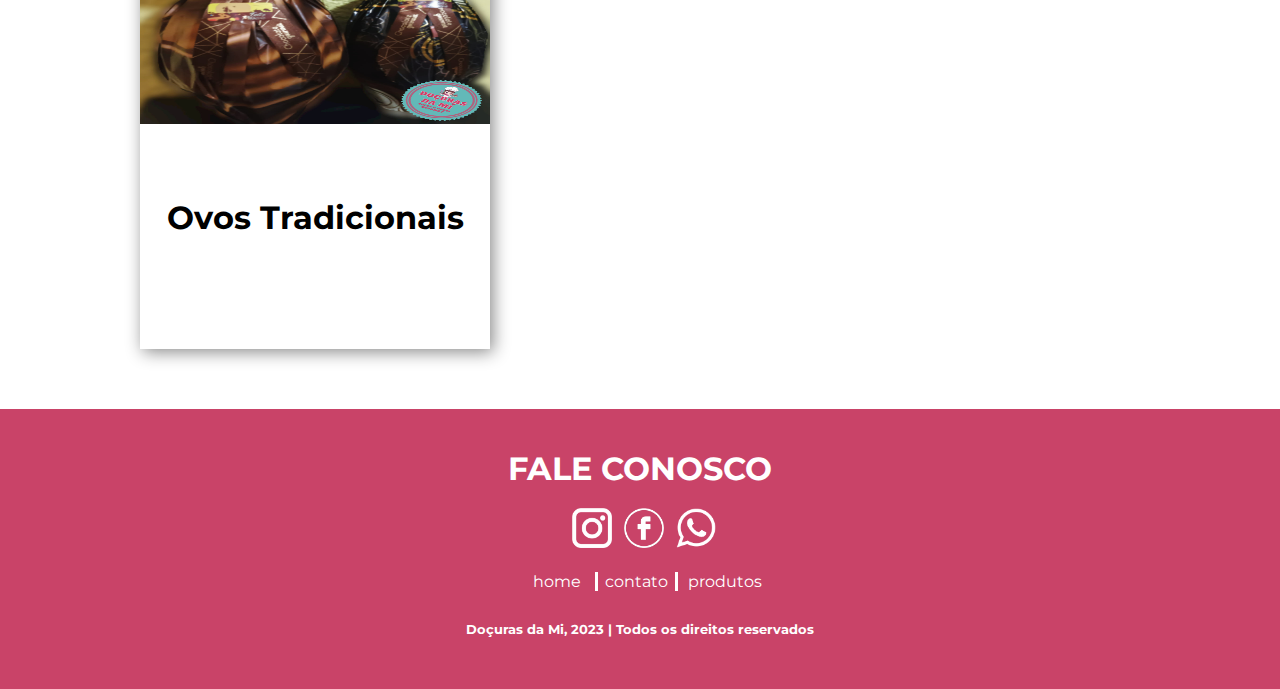
<file: ovos.html>
<!DOCTYPE html>
<html lang="en">
<head>
    <meta charset="UTF-8">
    <meta http-equiv="X-UA-Compatible" content="IE=edge">
    <meta name="viewport" content="width=device-width, initial-scale=1.0">
    <link rel="preconnect" href="https://fonts.googleapis.com">
    <link rel="preconnect" href="https://fonts.gstatic.com" crossorigin>
    <link href="https://fonts.googleapis.com/css2?family=Dancing+Script:wght@400;500&family=Inter&family=Montserrat:wght@300&display=swap" rel="stylesheet">
    <link rel="icon" href="docura-logo.jpg">
    <link rel="stylesheet" href="style-ovos.css">
    <script src="script.js"></script>
    <title>Doçuras da Mi</title>
</head>
<body>
    <header>
        <ul>
            <li id="logo-header">Doçuras <br> da Mi</li>
            <div id="header-links">
                <li class="header-options b"><a href="index.html"> Home </a></li>
                <li class="header-options"><a href="#catalogo"> Catálogo de Produtos </a></li>
                <li class="header-options"><a href="contato.html"> Contato </a></li>
            </div>

        </ul>
    </header>
    <div id="box">
        <h1>
            Tabela pascoa <br>
            Catálogo de Ovos Personalizados
        </h1>
    </div>
    <div id="ovos-cat">
            <h1 id="titulo-ovos">
                OVOS DE COLHER, <br> TRADICIONAIS E<br> CHOCOLATES GOURMET
            </h1>
            <ul id="flex-list">
                <li class="ovos">
                    <img src="280038598_1694754664223065_7344947872931541451_n.jpg" alt="" class="ovo-conteudo">
                    <h1 class="tit-ovo">Ovos de Coração tradicionais
                    </h1>
                </li>
                <li class="ovos">
                    <img src="280181370_1694065287625336_625232220015044796_n.jpg" alt="" class="ovo-conteudo">
                    <h1 class="tit-ovo">Ovos de Coração Especiais</h1>
                </li>
                <li class="ovos">
                    <img src="278594285_1679915632373635_7325339200955346178_n.jpg" alt="" class="ovo-conteudo">
                    <h1 class="tit-ovo">Ovos de colher recheados</h1>
                </li>
                <li class="ovos">
                    <img src="186003358_1452078468490687_6473634442403261743_n.jpg" alt="" class="ovo-conteudo">
                    <h1 class="tit-ovo">Barra de choolate recheada</h1>
                </li>
                <li class="ovos">
                    <img src="165985323_1421932078171993_6943338409355758482_n.jpg" alt="" class="ovo-conteudo">
                    <h1 class="tit-ovo">Barra oval lapidada recheada</h1>
                </li>
                <li class="ovos">
                    <img src="166602689_1421932054838662_6218769298344057479_n.jpg" alt="" class="ovo-conteudo">
                    <h1 class="tit-ovo">Coelhinho chocolate ao leite</h1>
                </li>
                <li class="ovos">
                    <img src="278506248_1679916272373571_6054395683127804628_n.jpg" alt="" class="ovo-conteudo">
                    <h1 class="tit-ovo">Coelhinho recheado</h1>
                </li>
                <li class="ovos">
                    <img src="186128457_1452075338491000_7598551845022996980_n.jpg" alt="" class="ovo-conteudo">
                    <h1 class="tit-ovo">Controle de Video-Game Recheado</h1>
                </li>
                <li class="ovos">
                    <img src="278799443_1683108395387692_6425027776542248282_n.jpg" alt="" class="ovo-conteudo">
                    <h1 class="tit-ovo">Ovos Tradicionais</h1>
                </li>
                

            </ul>
    </div>
    <div>
        <section id="zap-fala">
            <h1>
                Caso esteja interessado entre em contato para mais informações
            </h1>
        </section>
        <a href="https://api.whatsapp.com/send?phone=5511979636088"><img src="logo-whatsapp-verde-icone-ios-android-1024.png" alt="" class="zap-zap"></a>
    </div>
    <footer>
        <h1 id="fale">FALE CONOSCO</h1>
        <div id="icons">
            <a href="https://www.instagram.com/docurasdamiofc/"><img src="instaporra.webp" alt="" class="icon"> </a>
            <a href="https://www.facebook.com/MIBUMERAD/"> <img src="facebookmis.png" alt="" class="icon"> </a>
            <a href="https://api.whatsapp.com/send?phone=5511979636088"> <img src="uatiszap.png" alt="" class="icon"> </a>
        </div>
        <ul>
            <li class="footer-list">home</li>
            <li class="footer-list">contato</li>
            <li id="footer-list-produto">produtos</li>

        </ul>
        <h5>Doçuras da Mi, 2023 | Todos os direitos reservados </h5>
    </footer>
    
    <script src="script.js"></script>
</body>

</html>
</file>
<file: style.css>
* {
    box-sizing: border-box;
    margin: 0;
    padding: 0;
    font-family: 'Dancing Script', cursive;
    font-family: 'Inter', sans-serif;
    font-family: 'Montserrat', sans-serif;
}


header {
    background-color: white;
    padding: 13px 10px;
    width: 100%;
    border-bottom: #C94368;
    border-bottom-style: solid;
    position: fixed;
    top: 0px;
    z-index: 100;
    transition: 0.4s;
}
header ul {
    display: flex;
    align-items: center;

}

#logo-header {
    color: #C94368;
    font-family: 'Dancing Script', cursive;
    font-size: 40px;
    margin-top: 10px;
    margin-left: 200px;
    list-style: none;
    font-style: italic;
}
.header-options {
    font-size: 18px;
    padding: 30px;    
    margin-top: 10px;
    list-style: none;
    
}

.header-options:hover {
    color: #C94368;

}
#box {
    background-color: #e3abbb;
    background-size: cover;
    height: 400px;
    width: 100%;
    overflow: hidden;
    margin-top: 100px;
}
#box-txt {
    color:#ffffff;
    margin-left: 400px;
    font-size: 40px;
    font-weight: 500;
    font-family: 'Dancing Script', cursive;
    width: 700px;
    margin-top: 30px;
    
}

.caixa {
    background-color: white;
    width: 350px;
    height: 350px;
    margin-top: 50px;
    box-sizing: border-box;
    margin-left: 30px;
    position: relative;
    animation: appear 2s forwards;
    opacity: 0;
}


#produtos {
    display: flex;
    justify-content: center;
    margin-top: 50px;
}
#bolos {
    background-image: url(bolo-box.jpeg);
    background-size: cover;
}
#bolos h2 {
    margin-top: 45%;
    margin-left: 35%;
    color: white;
    font-size: 35px;
}
#doces {
    background-image: url(WhatsApp\ Image\ 2023-02-15\ at\ 16.14.05.jpeg);
    background-size: cover;
}
#ovos {
    background-image: url(WhatsApp\ Image\ 2023-02-15\ at\ 16.18.12.jpeg);
    background-size: cover;
}
.overlay {
    position: absolute;
    top: 0;
    left: 0;
    background-color: black;
    width: 100%;
    height: 100%;
    opacity: 0;
    transition: 0.3s;
    color: #ffffff;
}
.overlay:hover {
    opacity: 0.7;
}
.txt-caixa {
    margin-top: 45%;
    margin-left: 35%;
}
#ovo {
    margin-left: 38%;
}

@keyframes appear {
    0% {
        opacity: 0;
        transform: translateY(-50px);
    }
    100% {
        opacity: 1;
    }
}

.caixa:nth-child(2) {
    animation-delay: 0.5s;
}
.caixa:nth-child(3) {
    animation-delay: 0.8s;
}
#welcome {
    color: #ffffff;
    margin-left: 380px;
    margin-top: 130px;
    font-size: 45px;
}

#box2 {
    height: 450px;
    width: 100%;
    margin-top: 50px;
    background-color: #ffffff;
    overflow: hidden;
    display: flex;
}
#title-exper {
    margin-top: 100px;
    margin-left: 150px;
}
#img-box2 {
    width: 350px;
    height: 350px;
    margin-left: 350px;
    margin-top: 30px;
    border-radius: 500px;
    animation: kkk 2s;
}
#desc-box2 {
    margin-top: 30px;
    width: 450px;
    margin-left: 150px;
}
.btn-box2 {
    justify-content: center;
    display: flex;
    margin-left: 150px;
    margin-top: 50px;
    padding: 20px 80px;
    border: 1px solid #C94368;
    overflow: hidden;
    color: rgb(0, 0, 0);
    transition: 0.3s;
    background-color: #ffffff;
}
.btn-box2:hover {
    background-color: #C94368;
    color: white;
    transform: translatey(-5px);
}
#txt-box2 {
    animation: caixa 2s;
}
@keyframes caixa {
    0% {
        opacity: 0;
        transform: translatex(200px);
    }
    100% {
        opacity: 1;
    }
}
@keyframes kkk {
    0% {
        opacity: 0;
        transform: translatex(-200px);
    }
    100% {
        opacity: 1;
    }
}
footer {
    background-color: #C94368;
    width: 100%;
    height: 280px;
    text-align: center;
    overflow: hidden;
    color: white;
}
.icon {
    width: 40px;
    height: 40px;
    margin-top: 20px;
    margin-left: 8px;
}

#icons {
    text-align: center;
    
}
#fale {
    margin-top: 40px;
}
footer ul {
    display: flex;
    justify-content: center;
    list-style: none;
    margin-top: 20px;
    color: rgb(255, 255, 255);
}
.footer-list {
    
    width: 80px;
    height: 18x;
    border-right-style: solid;
    border-width: 1px;
}
#footer-list-produto {
    margin-left: 10px;
}
footer h5 {
    margin-top: 30px;
}
a {
    text-decoration: none;
    color: black;
}
a:hover {
    color: #C94368;
}
.zap-zap {
    height: 80px;
    position: fixed;
    position: fixed;
    bottom: 30px;
    z-index: 15;
    display: flex;
    align-items: center;
    right: 30px;
}
section {
    height: 70px;
    position: fixed;
    position: fixed;
    bottom: 35px;
    z-index: 15;
    display: flex;
    align-items: center;
    right: 120px;
    color: white;
    background-color: #5dfa7a;
    width: 200px;
    font-size: 10px;
    border-radius: 10px;
}
section h1 {
    margin-left: 8px;
}
#header-links {
    display: flex;
    margin-left: 180px;
}

@media screen and (max-width: 500px)  {
    header ul {
        text-align: center; 
        display: flex;
        justify-content: center;
        flex-direction: column;
        
    }
    .b {
        margin-left: 0;
    }
    #logo-header {
        margin-left: 0;
    }
    .header-options {
        padding: 0;
        margin: 10px;
        font-size: 15px;
    }
    #welcome {
        margin-left: 0;
        margin-top: 150px;
        font-size: 40px;
        text-align: center; 
        display: flex;
        justify-content: center;
    }
    #box-txt {
        font-size: 37px;
        margin-left: 5%;
        width: 100%;
  
    }
    #produtos {
        display: flex;
        flex-direction: column;
        justify-content: center;
        align-items: center;
        
    }
    .caixa {
        margin-left: 0;
    }
    #header-links {
        display: flex;
        margin-left: 0;
    }
    #box2 {
        margin-left: 0;
        flex-direction: column;
        margin-top: 0;
        height: 700px;
        display: flex;
        flex-direction: column;
        justify-content: center;
        align-items: center;
    }
    #img-box2 {
        margin: 0;
        width: 300px;
        height: 300px;
        text-align: center;
    }
    #desc-box2 {
        margin-left: 0;
        margin-top: 10px;
        width: 380px;
        margin-left: 0;
        text-align: center;
    }
    #txt-box2 {
        margin: 0;
    }
    #title-exper {
        margin: 0;
        margin-top: 20px;
        text-align: center;
    }
    .btn-box2 {
        margin-left: 22%;
        text-align: center;
    }
    section {
        display: none;
    }
}
</file>
<file: style-bolos.css>
* {
    box-sizing: border-box;
    margin: 0;
    padding: 0;
    font-family: 'Dancing Script', cursive;
    font-family: 'Inter', sans-serif;
    font-family: 'Montserrat', sans-serif;
}


header {
    background-color: white;
    padding: 13px 10px;
    width: 100%;
    border-bottom: #C94368;
    border-bottom-style: solid;
    position: fixed;
    top: 0px;
    z-index: 100;
    transition: 0.4s;
}
header ul {
    display: flex;
    align-items: center;
    
}

#logo-header {
    color: #C94368;
    font-family: 'Dancing Script', cursive;
    font-size: 40px;
    margin-top: 10px;
    margin-left: 200px;
    list-style: none;
    font-style: italic;
}
.header-options {
    font-size: 18px;
    padding: 30px;    
    margin-top: 10px;
    list-style: none;

}

.header-options:hover {
    color: #C94368;

}
footer {
    background-color: #C94368;
    width: 100%;
    height: 280px;
    text-align: center;
    overflow: hidden;
    color: white;
}
.icon {
    width: 40px;
    height: 40px;
    margin-top: 20px;
    margin-left: 8px;
}
#face {
    width: 43px;
    height: 43px;
}
#icons {
    text-align: center;
    
}
#fale {
    margin-top: 40px;
}
footer ul {
    display: flex;
    justify-content: center;
    list-style: none;
    margin-top: 20px;
    color: rgb(255, 255, 255);
}
.footer-list {
    color: #ffffff;
    width: 80px;
    height: 18x;
    border-right-style: solid;
}
#footer-list-produto {
    margin-left: 10px;
}
footer h5 {
    margin-top: 30px;
}
a {
    text-decoration: none;
    color: rgb(0, 0, 0);
}
a:hover {
    color: #C94368;
}


#box {
    overflow: hidden;
    background-size: cover;
    width: 100%;
    height: 370px;
    background-color:#e3abbb;
    margin-top: 129px;
}
#box h1 {
    text-align: center;
    margin-top: 140px;
    color:#ffffff;
    font-size: 50px;
    font-family: 'Sassy Frass', cursive;
}
#titulo-bolo {
    text-align: center;
    border-bottom-style: solid;
    border-width: 1px;
    width: 450px;
    height: 60px;
    margin-left: 35%;
}
#bolos-cat {
    margin-top: 80px;
    
}
.bolos {
    background-color: #ffffff;
    width: 350px;
    height: 500px;
    margin-left: 80px;
    margin-bottom: 60px;
    background-size: cover;
    text-align: center;
    box-shadow: 3px 3px 1em #888;
    transition: 0.3s;
}
.bolos:hover {
    transform: translatey(-10px);
}

#flex-list {
    margin-top: 90px;
    display: flex;
    flex-wrap: wrap;
    flex-direction: row;
    align-items: flex-start;
    list-style: none;
    margin-left: 60px;
}
.bolo-conteudo {
    height: 55%;
    width: 100%;
}
.tit-bolo {
    margin-top: 70px;
}
.zap-zap {
    height: 80px;
    position: fixed;
    position: fixed;
    bottom: 30px;
    z-index: 15;
    display: flex;
    align-items: center;
    right: 30px;
}
section {
    height: 70px;
    position: fixed;
    position: fixed;
    bottom: 35px;
    z-index: 15;
    display: flex;
    align-items: center;
    right: 120px;
    color: white;
    background-color: #5dfa7a;
    width: 200px;
    font-size: 10px;
    border-radius: 10px;
}
section h1 {
    margin-left: 8px;
}
#header-links {
    display: flex;
    margin-left: 180px;
}

@media screen and (max-width: 500px)  {
    header ul {
        text-align: center; 
        display: flex;
        justify-content: center;
        flex-direction: column;
        
    }
    .b {
        margin-left: 0;
    }
    #logo-header {
        margin-left: 0;
    }
    .header-options {
        padding: 0;
        margin: 10px;
        font-size: 15px;
    }
    #header-links {
        display: flex;
        margin-left: 0;
    }
    #flex-list {
        margin-left: 0;
        display: flex;
        flex-direction: column;
        justify-content: center;
    }
    .bolos {
        display: flex;
        flex-direction: column;
        margin-left: 0;
    }
    #titulo-bolo {
        margin-left: 5%;
        align-items: center;
    }
    #zap-fala {
        display: none;
    }
    #bolos-cat {
        display: flex;
        flex-direction: column;
        justify-content: center;
        align-items: center;
        margin-left: 0;
    }
}
</file>
<file: contato.css>
* {
    box-sizing: border-box;
    margin: 0;
    padding: 0;
    font-family: 'Dancing Script', cursive;
    font-family: 'Inter', sans-serif;
    font-family: 'Montserrat', sans-serif;
}


header {
    background-color: white;
    padding: 13px 10px;
    width: 100%;
    border-bottom: #C94368;
    border-bottom-style: solid;
    position: fixed;
    top: 0px;
    z-index: 100;
    transition: 0.4s;
}
header ul {
    display: flex;
    align-items: center;

}

#logo-header {
    color: #C94368;
    font-family: 'Dancing Script', cursive;
    font-size: 40px;
    margin-top: 10px;
    margin-left: 200px;
    list-style: none;
    font-style: italic;
}
.header-options {
    font-size: 18px;
    padding: 30px;    
    margin-top: 10px;
    list-style: none;
    
}

.header-options:hover {
    color: #C94368;

}
footer {
    background-color: #C94368;
    width: 100%;
    height: 280px;
    margin-top: 100px;
    text-align: center;
    overflow: hidden;
    color: white;
}
.icon {
    width: 40px;
    height: 40px;
    margin-top: 20px;
    margin-left: 8px;
}

#icons {
    text-align: center;
    
}
#fale {
    margin-top: 40px;
}
footer ul {
    display: flex;
    justify-content: center;
    list-style: none;
    margin-top: 20px;
    color: rgb(255, 255, 255);
}
.footer-list {
    
    width: 80px;
    height: 18x;
    border-right-style: solid;
    border-width: 1px;
}
#footer-list-produto {
    margin-left: 10px;
}
footer h5 {
    margin-top: 30px;
}
a {
    text-decoration: none;
    color: black;
}
a:hover {
    color: #C94368;
}
#zap-zap {
    height: 80px;
    position: fixed;
    position: fixed;
    bottom: 30px;
    z-index: 15;
    display: flex;
    align-items: center;
    right: 30px;
}

#onde {
    margin-top: 200px;
    text-align: center; 
    display: flex;
    justify-content: center;
}
#onde h1 {
    border-bottom-style: solid;
    width: 600px;
    border-width: 1px;
    padding: 10px;
}
section {
    margin-top: 80px;
    display: flex;
    text-align: center; 
    justify-content: center;
}
#indereço h2 {
    font-size: 20px;
    margin-top: 5px;
}
#tel {
    margin-top: 40px;
}
#indereço h1 {
    color: #C94368;
}
#maps {
    margin-left: 50px;
}

#header-links {
    display: flex;
    margin-left: 180px;
}

@media screen and (max-width: 500px)  {
    header ul {
        text-align: center; 
        display: flex;
        justify-content: center;
        flex-direction: column;
        
    }
    .b {
        margin-left: 0;
    }
    #logo-header {
        margin-left: 0;
    }
    .header-options {
        padding: 0;
        margin: 10px;
        font-size: 15px;
    }
    #header-links {
        display: flex;
        margin-left: 0;
    }
    section {
        display: flex;
        flex-direction: column;
    }
    #maps {
        margin-left: 0;
        margin-top: 40px;
    }
    #onde h1 {
        width: 80%;
    }
}
</file>
<file: style-doces.css>
* {
    box-sizing: border-box;
    margin: 0;
    padding: 0;
    font-family: 'Dancing Script', cursive;
    font-family: 'Inter', sans-serif;
    font-family: 'Montserrat', sans-serif;
}


header {
    background-color: white;
    padding: 13px 10px;
    width: 100%;
    border-bottom: #C94368;
    border-bottom-style: solid;
    position: fixed;
    top: 0px;
    z-index: 100;
    transition: 0.4s;
}
header ul {
    display: flex;
    align-items: center;
    
}

#logo-header {
    color: #C94368;
    font-family: 'Dancing Script', cursive;
    font-size: 40px;
    margin-top: 10px;
    margin-left: 200px;
    list-style: none;
    font-style: italic;
}
.header-options {
    font-size: 18px;
    padding: 30px;    
    margin-top: 10px;
    list-style: none;

}

.header-options:hover {
    color: #C94368;

}
footer {
    background-color: #C94368;
    width: 100%;
    height: 280px;
    text-align: center;
    overflow: hidden;
    color: white;
}
.icon {
    width: 40px;
    height: 40px;
    margin-top: 20px;
    margin-left: 8px;
}
#face {
    width: 43px;
    height: 43px;
}
#icons {
    text-align: center;
    
}
#fale {
    margin-top: 40px;
}
footer ul {
    display: flex;
    justify-content: center;
    list-style: none;
    margin-top: 20px;
    color: rgb(255, 255, 255);
}
.footer-list {
    color: #ffffff;
    width: 80px;
    height: 18x;
    border-right-style: solid;
}
#footer-list-produto {
    margin-left: 10px;
}
footer h5 {
    margin-top: 30px;
}
a {
    text-decoration: none;
    color: rgb(0, 0, 0);
}
a:hover {
    color: #C94368;
}


#box {
    overflow: hidden;
    background-size: cover;
    width: 100%;
    height: 370px;
    background-color:#e3abbb;
    margin-top: 129px;
}
#box h1 {
    text-align: center;
    margin-top: 140px;
    color:#ffffff;
    font-size: 50px;
    font-family: 'Sassy Frass', cursive;
}
#titulo-doces {
    text-align: center;
    border-bottom-style: solid;
    border-width: 1px;
    width: 450px;
    height: 140px;
    margin-left: 35%;
}
#doces-cat {
    margin-top: 80px;
    
}
.doces {
    background-color: #ffffff;
    width: 350px;
    height: 500px;
    margin-left: 80px;
    margin-bottom: 60px;
    background-size: cover;
    text-align: center;
    box-shadow: 3px 3px 1em #888;
    transition: 0.3s;
}
.doces:hover {
    transform: translatey(-10px);
}

#flex-list {
    margin-top: 90px;
    display: flex;
    flex-wrap: wrap;
    flex-direction: row;
    align-items: flex-start;
    list-style: none;
    margin-left: 60px;
}
.doce-conteudo {
    height: 55%;
    width: 100%;
}
.tit-doce {
    margin-top: 70px;
}
.zap-zap {
    height: 80px;
    position: fixed;
    position: fixed;
    bottom: 30px;
    z-index: 15;
    display: flex;
    align-items: center;
    right: 30px;
}
section {
    height: 70px;
    position: fixed;
    position: fixed;
    bottom: 35px;
    z-index: 15;
    display: flex;
    align-items: center;
    right: 120px;
    color: white;
    background-color: #5dfa7a;
    width: 200px;
    font-size: 10px;
    border-radius: 10px;
}
section h1 {
    margin-left: 8px;
}
#header-links {
    display: flex;
    margin-left: 180px;
}

@media screen and (max-width: 500px)  {
    header ul {
        text-align: center; 
        display: flex;
        justify-content: center;
        flex-direction: column;
        
    }
    .b {
        margin-left: 0;
    }
    #logo-header {
        margin-left: 0;
    }
    .header-options {
        padding: 0;
        margin: 10px;
        font-size: 15px;
    }
    #header-links {
        display: flex;
        margin-left: 0;
    }
    #flex-list {
        margin-left: 0;
        display: flex;
        flex-direction: column;
        justify-content: center;
    }
    .doces {
        display: flex;
        flex-direction: column;
        margin-left: 0;
    }
    #titulo-doces {
        margin-left: 0;
        align-items: center;
    }
    #zap-fala {
        display: none;
    }
    #doces-cat {
        display: flex;
        flex-direction: column;
        justify-content: center;
        align-items: center;
        margin-left: 0;
    }
}
</file>
<file: style-ovos.css>
* {
    box-sizing: border-box;
    margin: 0;
    padding: 0;
    font-family: 'Dancing Script', cursive;
    font-family: 'Inter', sans-serif;
    font-family: 'Montserrat', sans-serif;
}


header {
    background-color: white;
    padding: 13px 10px;
    width: 100%;
    border-bottom: #C94368;
    border-bottom-style: solid;
    position: fixed;
    top: 0px;
    z-index: 100;
    transition: 0.4s;
}
header ul {
    display: flex;
    align-items: center;
    
}

#logo-header {
    color: #C94368;
    font-family: 'Dancing Script', cursive;
    font-size: 40px;
    margin-top: 10px;
    margin-left: 200px;
    list-style: none;
    font-style: italic;
}
.header-options {
    font-size: 18px;
    padding: 30px;    
    margin-top: 10px;
    list-style: none;

}

.header-options:hover {
    color: #C94368;

}
footer {
    background-color: #C94368;
    width: 100%;
    height: 280px;
    text-align: center;
    overflow: hidden;
    color: #ffffff;
}
.icon {
    width: 40px;
    height: 40px;
    margin-top: 20px;
    margin-left: 8px;
}
#face {
    width: 43px;
    height: 43px;
}
#icons {
    text-align: center;
    
}
#fale {
    margin-top: 40px;
}
footer ul {
    display: flex;
    justify-content: center;
    list-style: none;
    margin-top: 20px;
    color: rgb(255, 255, 255);
}
.footer-list {
    color: #ffffff;
    width: 80px;
    height: 18x;
    border-right-style: solid;
}
#footer-list-produto {
    margin-left: 10px;
}
footer h5 {
    margin-top: 30px;
}
a {
    text-decoration: none;
    color: rgb(0, 0, 0);
}
a:hover {
    color: #C94368;
}


#box {
    overflow: hidden;
    background-size: cover;
    width: 100%;
    height: 370px;
    background-color:#e3abbb;
    margin-top: 129px;
}
#box h1 {
    text-align: center;
    margin-top: 100px;
    color:#ffffff;
    font-size: 50px;
    font-family: 'Sassy Frass', cursive;
}
#titulo-ovos {
    text-align: center;
    border-bottom-style: solid;
    border-width: 1px;
    width: 450px;
    height: 140px;
    margin-left: 35%;
}
#ovos-cat {
    margin-top: 80px;
    
}
.ovos {
    background-color: #ffffff;
    width: 350px;
    height: 500px;
    margin-left: 80px;
    margin-bottom: 60px;
    background-size: cover;
    text-align: center;
    box-shadow: 3px 3px 1em #888;
    transition: 0.3s;
}
.ovos:hover {
    transform: translatey(-10px);
}

#flex-list {
    margin-top: 90px;
    display: flex;
    flex-wrap: wrap;
    flex-direction: row;
    align-items: flex-start;
    list-style: none;
    margin-left: 60px;
}
.ovo-conteudo {
    height: 55%;
    width: 100%;
}
.tit-ovo {
    margin-top: 70px;
}
.zap-zap {
    height: 80px;
    position: fixed;
    position: fixed;
    bottom: 30px;
    z-index: 15;
    display: flex;
    align-items: center;
    right: 30px;
}
section {
    height: 70px;
    position: fixed;
    position: fixed;
    bottom: 35px;
    z-index: 15;
    display: flex;
    align-items: center;
    right: 120px;
    color: white;
    background-color: #5dfa7a;
    width: 200px;
    font-size: 10px;
    border-radius: 10px;
}
section h1 {
    margin-left: 8px;
}

#header-links {
    display: flex;
    margin-left: 180px;
}

@media screen and (max-width: 500px)  {
    header ul {
        text-align: center; 
        display: flex;
        justify-content: center;
        flex-direction: column;
        
    }
    .b {
        margin-left: 0;
    }
    #logo-header {
        margin-left: 0;
    }
    .header-options {
        padding: 0;
        margin: 10px;
        font-size: 15px;
    }
    #header-links {
        display: flex;
        margin-left: 0;
    }
    #flex-list {
        margin-left: 0;
        display: flex;
        flex-direction: column;
        justify-content: center;
    }
    .ovos {
        display: flex;
        flex-direction: column;
        margin-left: 0;
    }
    #titulo-ovos {
        margin-left: 0;
        align-items: center;
    }
    #zap-fala {
        display: none;
    }
    #ovos-cat {
        display: flex;
        flex-direction: column;
        justify-content: center;
        align-items: center;
        margin-left: 0;
    }
}
</file>
